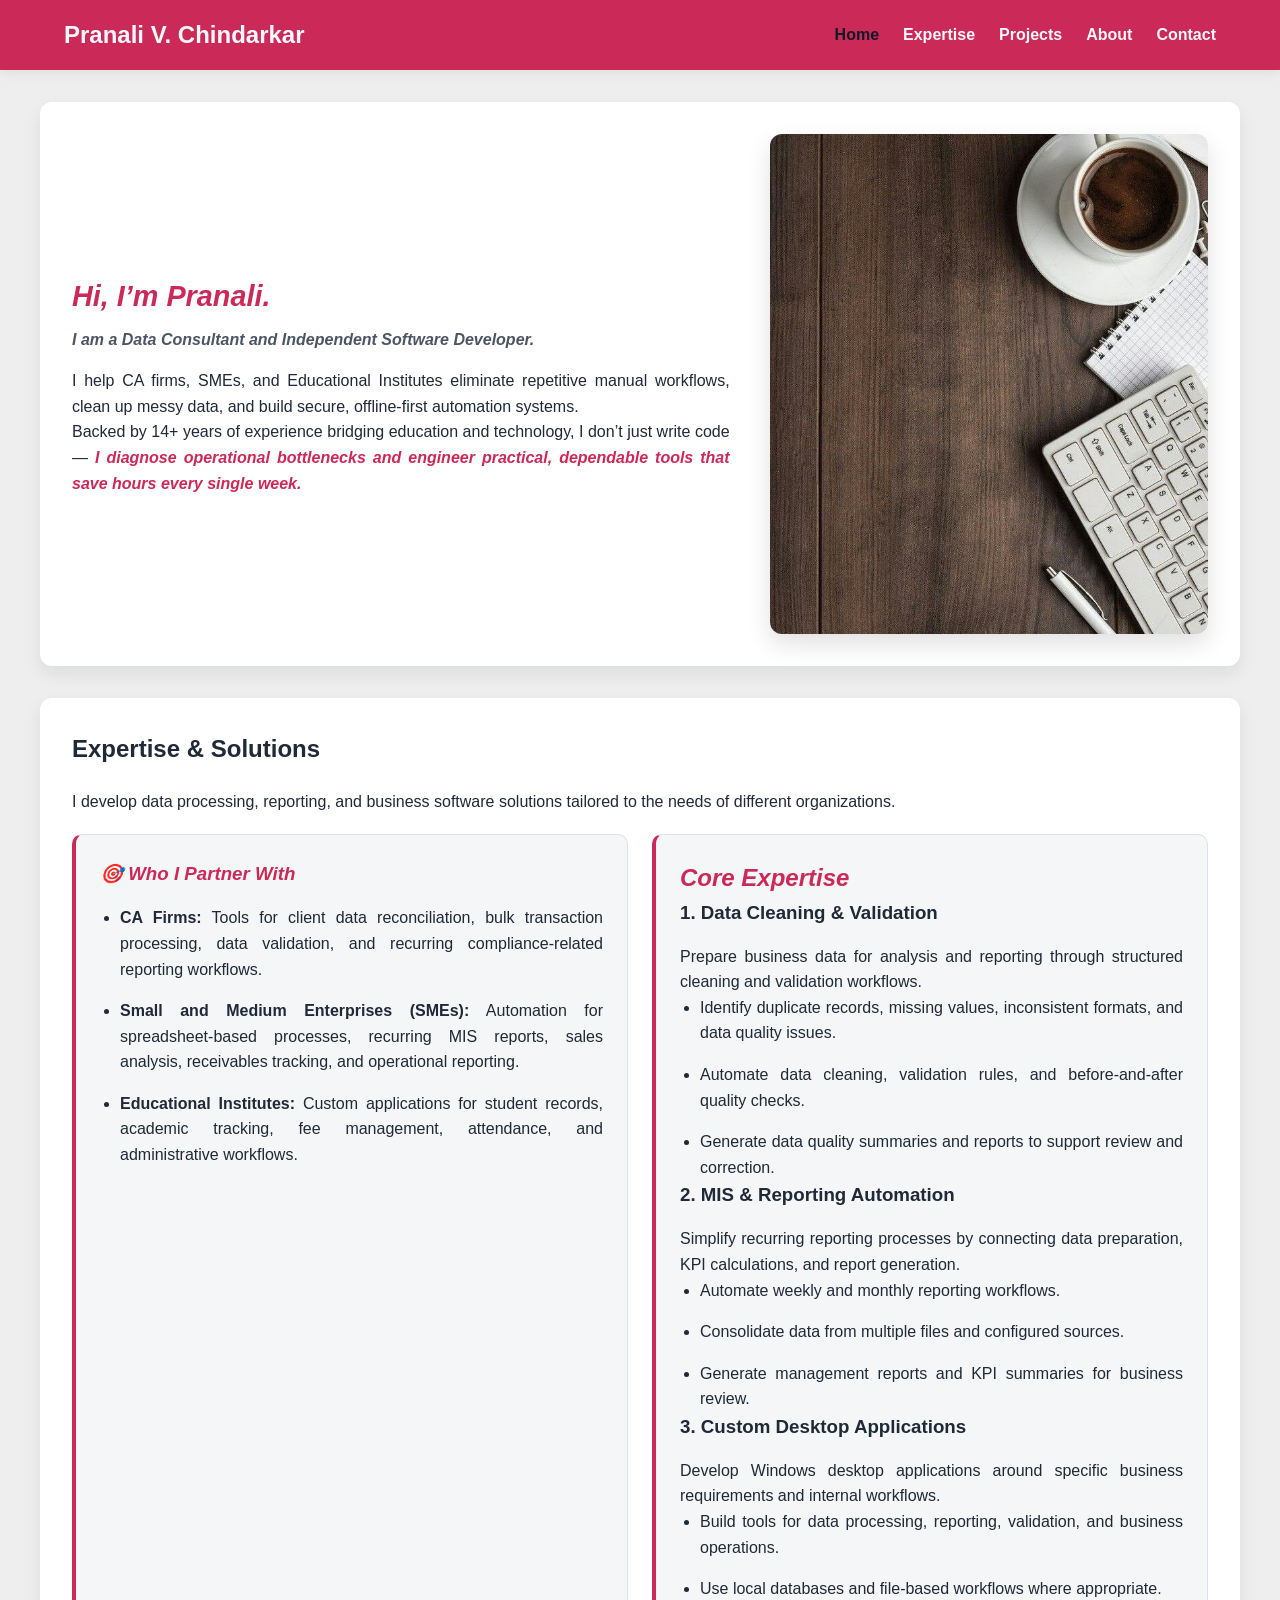
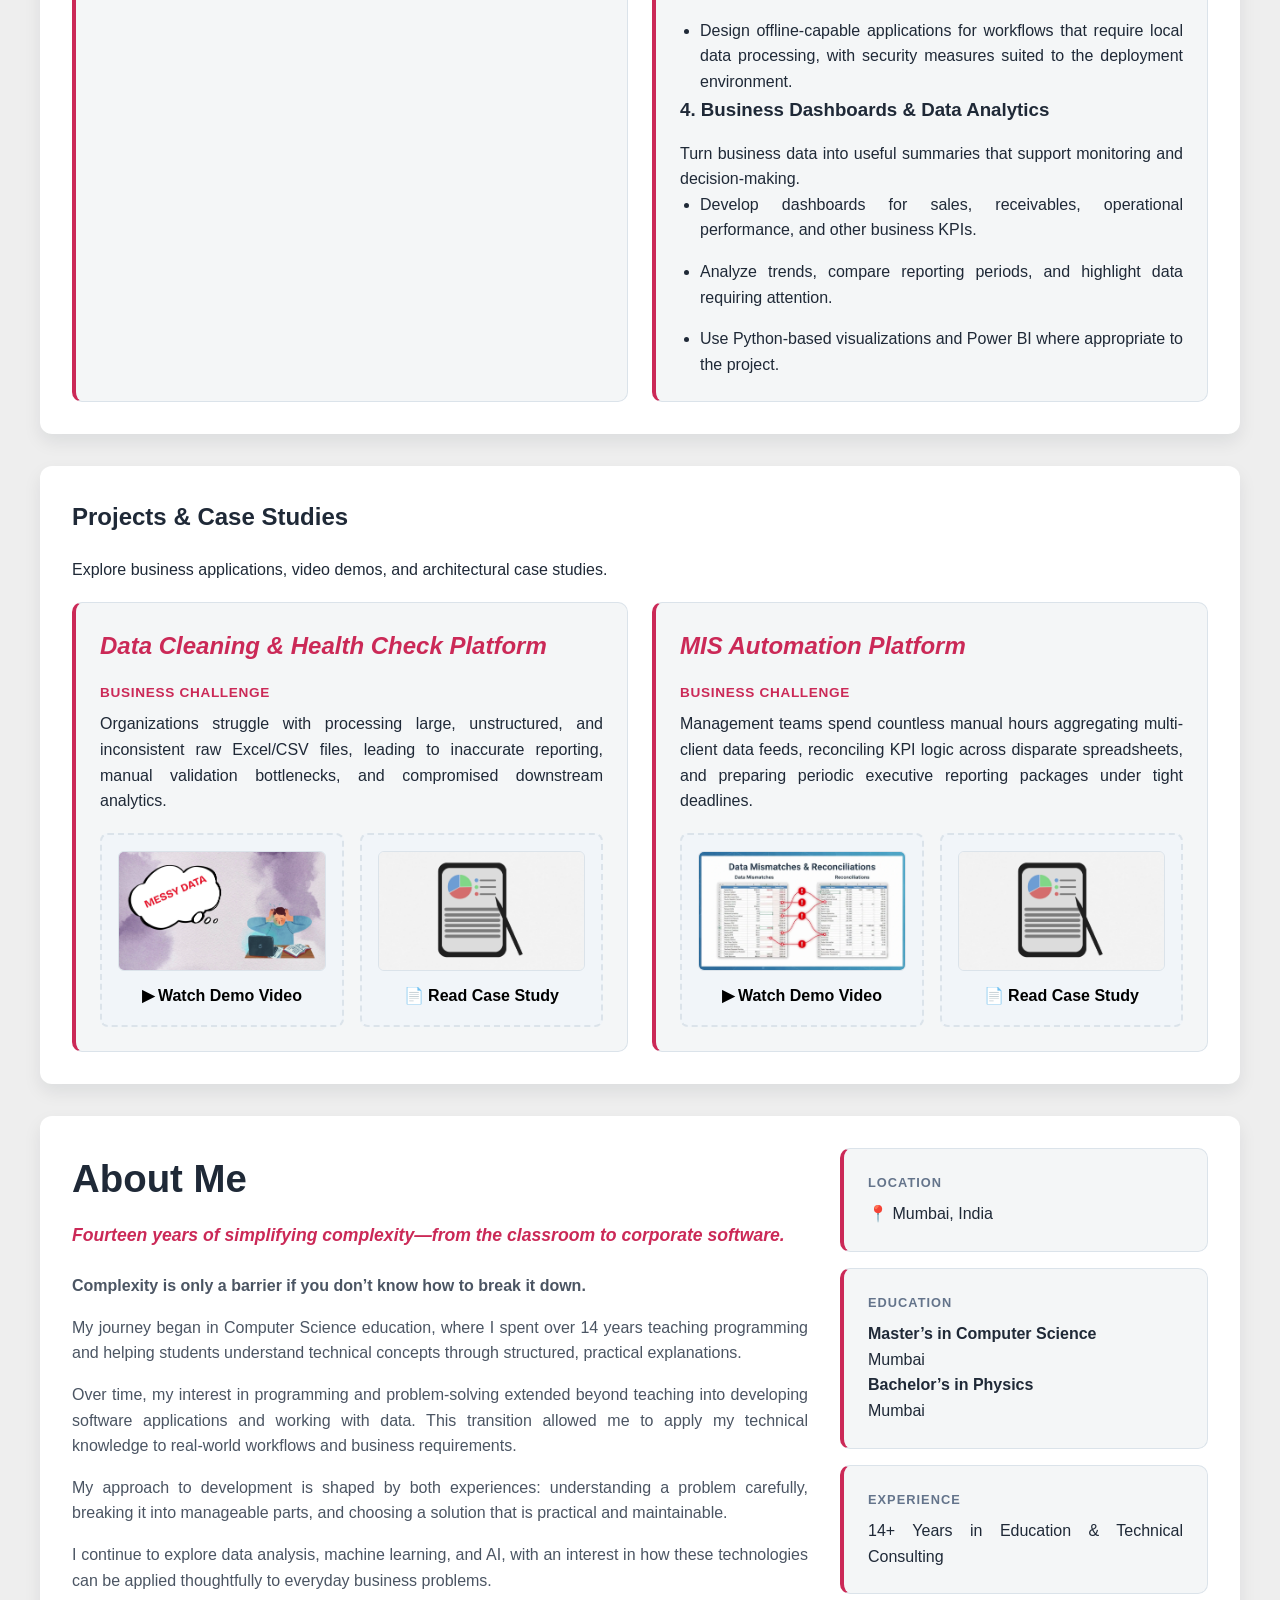
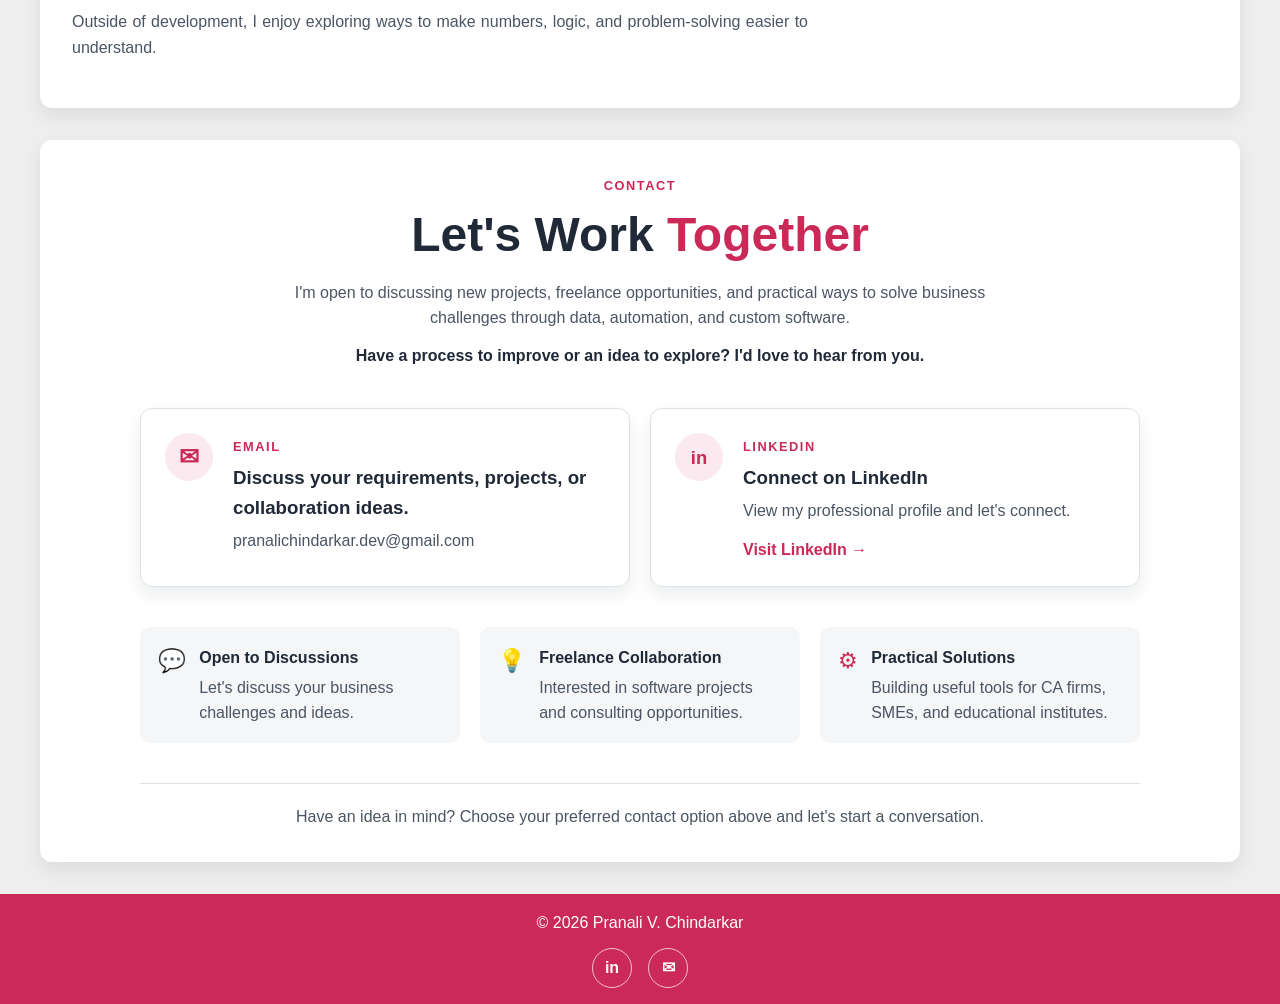
<file: index.html>
<!DOCTYPE html>
<html lang="en">

<head>
    <meta charset="UTF-8" />
    <meta name="viewport" content="width=device-width, initial-scale=1.0" />

    <title>Pranali Chindarkar | Data Analytics & MIS Automation</title>

    <meta
        name="description"
        content="Explore Pranali Chindarkar's portfolio of data analytics, MIS automation, business dashboards, data quality tools, and custom software solutions for businesses."
    />

    <meta name="robots" content="index, follow" />

    <link rel="stylesheet" href="./css/style.css" />
    <script src="./js/script.js" defer></script>
</head>


  <body>
    <header>
      <nav class="top-nav">
        <div class="logo">Pranali V. Chindarkar</div>
        <ul class="nav-links" aria-label="Main navigation">
          <li><a href="#home" class="nav-link active" data-page="home">Home</a></li>
          <li><a href="#expertise" class="nav-link" data-page="expertise">Expertise</a></li>
          <li><a href="#projects" class="nav-link" data-page="projects">Projects</a></li>
          <li><a href="#about" class="nav-link" data-page="about">About</a></li>
          <li><a href="#contact" class="nav-link" data-page="contact">Contact</a></li>
        </ul>
      </nav>
    </header>

    <main id="home" class="page">
      <section class="hero-container">
        <div class="hero-text">
          <h3><span class="highlight-text">Hi, I’m Pranali.</span></h3>
          <h4><em>I am a Data Consultant and Independent Software Developer.</em></h4>
          <p>
            I help CA firms, SMEs, and Educational Institutes eliminate repetitive manual
            workflows, clean up messy data, and build secure, offline-first automation systems.
          </p>
          <p>
            Backed by 14+ years of experience bridging education and technology, I don’t just
            write code — <span class="highlight-text">I diagnose operational bottlenecks and engineer practical, dependable tools that save hours every single week.</span>
          </p>
        </div>  

        <div class="hero-image">
          <img src="./images/home2.jpg" alt="Pranali Chindarkar illustration" />
        </div>
      </section>
    </main>

    <main id="expertise" class="page">
      <section class="content-section">
        <h1>Expertise &amp; Solutions</h1>
        <p>
          I develop data processing, reporting,
          and business software solutions tailored to the needs of different organizations.
        </p>

        <div class="grid-container">
          <div class="card">
            <h3><span class="highlight-text">🎯 Who I Partner With</span></h3>
            <ul>
              <li><strong>CA Firms:</strong> Tools for client data reconciliation, bulk transaction processing, data validation, and recurring compliance-related reporting workflows.</li>
              <li><strong>Small and Medium Enterprises (SMEs):</strong> Automation for spreadsheet-based processes, recurring MIS reports, sales analysis, receivables tracking, and operational reporting.</li>
              <li><strong>Educational Institutes:</strong> Custom applications for student records, academic tracking, fee management, attendance, and administrative workflows.</li>
            </ul>
          </div>

          <div class="card">
            <h2><span class="highlight-text">Core Expertise</span></h2>
            <h3>1. Data Cleaning &amp; Validation</h3>
            <p>Prepare business data for analysis and reporting through structured cleaning and validation workflows.</p>
            <ul>
              <li>Identify duplicate records, missing values, inconsistent formats, and data quality issues.</li>
              <li>Automate data cleaning, validation rules, and before-and-after quality checks.</li>
              <li>Generate data quality summaries and reports to support review and correction.</li>
            </ul>

            <h3>2. MIS &amp; Reporting Automation</h3>
            <p>Simplify recurring reporting processes by connecting data preparation, KPI calculations, and report generation.</p>
            <ul>
              <li>Automate weekly and monthly reporting workflows.</li>
              <li>Consolidate data from multiple files and configured sources.</li>
              <li>Generate management reports and KPI summaries for business review.</li>
            </ul>

            <h3>3. Custom Desktop Applications</h3>
            <p>Develop Windows desktop applications around specific business requirements and internal workflows.</p>
            <ul>
              <li>Build tools for data processing, reporting, validation, and business operations.</li>
              <li>Use local databases and file-based workflows where appropriate.</li>
              <li>Design offline-capable applications for workflows that require local data processing, with security measures suited to the deployment environment.</li>
            </ul>

            <h3>4. Business Dashboards &amp; Data Analytics</h3>
            <p>Turn business data into useful summaries that support monitoring and decision-making.</p>
            <ul>
              <li>Develop dashboards for sales, receivables, operational performance, and other business KPIs.</li>
              <li>Analyze trends, compare reporting periods, and highlight data requiring attention.</li>
              <li>Use Python-based visualizations and Power BI where appropriate to the project.</li>
            </ul>
          </div>
        </div>
      </section>
    </main>

    <main id="projects" class="page">
      <section class="content-section">
        <h1>Projects &amp; Case Studies</h1>
        <p>Explore business applications, video demos, and architectural case studies.</p>

        <div class="project-grid">
          <article class="project-card">
            <h2><span class="highlight-text">Data Cleaning &amp; Health Check Platform</span></h2>
            <div class="challenge-section">
              <h3>Business Challenge</h3>
              <p>
                Organizations struggle with processing large, unstructured, and inconsistent raw
                Excel/CSV files, leading to inaccurate reporting, manual validation bottlenecks,
                and compromised downstream analytics.
              </p>
            </div>

            <div class="thumbnail-grid">
              <button
                type="button"
                class="thumbnail-box"
                data-video="./videos/DataHealthAutomation_video.mp4"
                data-title="Data Cleaning & Health Check - Demo"
              >
                <img
                  src="./images/cleaning.webp"
                  alt="Data Cleaning preview"
                  class="action-preview-thumb"
                />
                <span>▶ Watch Demo Video</span>
              </button>

              <button
                type="button"
                class="thumbnail-box"
                data-case-study="./projects/casestudy_datacleaning.html"
                data-title="Data Cleaning &amp; Health Check - Case Study"
              >
                <img
                  src="./images/casestudy.webp"
                  alt="Data cleaning case study preview"
                  class="action-preview-thumb"
                />
                <span>📄 Read Case Study</span>
              </button>
            </div>
          </article>

          <article class="project-card">
            <h2><span class="highlight-text">MIS Automation Platform</span></h2>
            <div class="challenge-section">
              <h3>Business Challenge</h3>
              <p>
                Management teams spend countless manual hours aggregating multi-client data feeds,
                reconciling KPI logic across disparate spreadsheets, and preparing periodic
                executive reporting packages under tight deadlines.
              </p>
            </div>

            <div class="thumbnail-grid">
              <button
                type="button"
                class="thumbnail-box"
                data-video="./videos/MIS_Automation.mp4"
                data-title="Automated MIS Platform - Demo"
              >
                <img
                  src="./images/misautomation.webp"
                  alt="MIS Automation preview"
                  class="action-preview-thumb"
                />
                <span>▶ Watch Demo Video</span>
              </button>

              <button
                type="button"
                class="thumbnail-box"
                data-case-study="./projects/casestudy_misautomation.html"
                data-title="Automated MIS Platform - Case Study"
              >
                <img
                  src="./images/casestudy.webp"
                  alt="MIS automation case study preview"
                  class="action-preview-thumb"
                />
                <span>📄 Read Case Study</span>
              </button>
            </div>
          </article>
        </div>
      </section>
    </main>

    <main id="about" class="page">
      <section class="about-container">
        <div class="about-text">
          <h2>About Me</h2>
          <p class="subtitle">
            <span class="highlight-text">Fourteen years of simplifying complexity—from the classroom to corporate software.</span>
          </p>

          <p><strong>Complexity is only a barrier if you don’t know how to break it down.</strong></p>
          <p>
            My journey began in Computer Science education, 
            where I spent over 14 years teaching programming and helping students understand technical concepts through structured,
            practical explanations.
          </p>
          <p>
            Over time, my interest in programming and problem-solving extended beyond teaching into developing software applications and working with data.
            This transition allowed me to apply my technical knowledge to real-world workflows and business requirements.
          </p>
          <p>
            My approach to development is shaped by both experiences: understanding a problem carefully, breaking it into manageable parts,
            and choosing a solution that is practical and maintainable.
          </p>
          <p>I continue to explore data analysis, machine learning, and AI,
             with an interest in how these technologies can be applied thoughtfully to everyday business problems.
          </p>
          <p>
            Outside of development, I enjoy exploring ways to make numbers, logic, and problem-solving easier to understand.
          </p>
        </div>

        <aside class="about-sidebar">
          <div class="fact-card">
            <h3>Location</h3>
            <p>📍 Mumbai, India</p>
          </div>

          <div class="fact-card">
            <h3>Education</h3>
            <p><strong>Master’s in Computer Science</strong><br />Mumbai</p>
            <p><strong>Bachelor’s in Physics</strong><br />Mumbai</p>
          </div>

          <div class="fact-card">
            <h3>Experience</h3>
            <p>14+ Years in Education &amp; Technical Consulting</p>
          </div>
        </aside>
      </section>
    </main>

    <main class="page">
      <section class="contact-section" id="contact">
        <div class="contact-header">
          <span class="section-label">CONTACT</span>

          <h2>Let's Work <span>Together</span></h2>

          <p>
            I'm open to discussing new projects, freelance opportunities,
            and practical ways to solve business challenges through
            data, automation, and custom software.
          </p>
          <p class="contact-intro">
            Have a process to improve or an idea to explore?
            I'd love to hear from you.
          </p>
        </div>

        <div class="contact-options">
          <a
            href="https://mail.google.com/mail/?view=cm&fs=1&to=pranalichindarkar.dev@gmail.com&su=Software%20Development%20Inquiry&body=Hello%20Pranali%2C%0A%0AI%20would%20like%20to%20discuss%20a%20software%20development%20requirement.%0A%0AProject%20Details%3A%0A%0ARegards%2C"
            target="_blank"
            rel="noopener noreferrer"
            class="contact-card email-card"
            aria-label="Email Pranali Chindarkar"
          >
            <span class="contact-icon" aria-hidden="true">&#9993;</span>
            <div class="contact-card-content">
              <span class="contact-label">EMAIL</span>
              <h3>Discuss your requirements, projects, or collaboration ideas.</h3>
              <p>pranalichindarkar.dev@gmail.com</p>
            </div>
          </a>

          <a
            href="https://www.linkedin.com/in/pranalichindarkar"
            target="_blank"
            rel="noopener noreferrer"
            class="contact-card linkedin-card"
            aria-label="Connect with Pranali on LinkedIn"
          >
            <span class="contact-icon linkedin-icon" aria-hidden="true">in</span>
            <div class="contact-card-content">
              <span class="contact-label">LINKEDIN</span>
              <h3>Connect on LinkedIn</h3>
              <p>View my professional profile and let's connect.</p>
              <span class="contact-action">Visit LinkedIn &rarr;</span>
            </div>
          </a>
        </div>

        <div class="collaboration-grid">
          <div class="collaboration-item">
            <span class="collaboration-symbol" aria-hidden="true">&#128172;</span>
            <div>
              <h3>Open to Discussions</h3>
              <p>Let's discuss your business challenges and ideas.</p>
            </div>
          </div>

          <div class="collaboration-item">
            <span class="collaboration-symbol" aria-hidden="true">&#128161;</span>
            <div>
              <h3>Freelance Collaboration</h3>
              <p>Interested in software projects and consulting opportunities.</p>
            </div>
          </div>

          <div class="collaboration-item">
            <span class="collaboration-symbol" aria-hidden="true">&#9881;</span>
            <div>
              <h3>Practical Solutions</h3>
              <p>Building useful tools for CA firms, SMEs, and educational institutes.</p>
            </div>
          </div>
        </div>

        <div class="contact-footer">
          <p>
            Have an idea in mind? Choose your preferred contact option
            above and let's start a conversation.
          </p>
        </div>
      </section>
    </main>

    <footer>
      <p>&copy; 2026 Pranali V. Chindarkar</p>
      <nav class="social-links" aria-label="Social links">
        <a href="https://www.linkedin.com/in/pranalichindarkar" target="_blank" rel="noopener noreferrer" aria-label="LinkedIn demo link">
          <span aria-hidden="true">in</span>
        </a>
        <a href="https://mail.google.com/mail/?view=cm&fs=1&to=pranalichindarkar.dev@gmail.com&su=Software%20Development%20Inquiry&body=Hello%20Pranali%2C%0A%0AI%20would%20like%20to%20discuss%20a%20software%20development%20requirement.%0A%0AProject%20Details%3A%0A%0ARegards%2C" 
        aria-label="Email Pranali Chindarkar">
          <span aria-hidden="true">&#9993;</span>
        </a>
      </nav>
    </footer>

    <div id="mediaModal" class="modal-overlay" aria-hidden="true">
      <div class="modal-content" role="dialog" aria-modal="true" aria-labelledby="modalTitle">
        <button type="button" class="modal-close" aria-label="Close modal">&times;</button>
        <h3 id="modalTitle" class="modal-title">Modal Title</h3>
        <div id="modalBody"></div>
      </div>
    </div>
  </body>
</html>
</file>
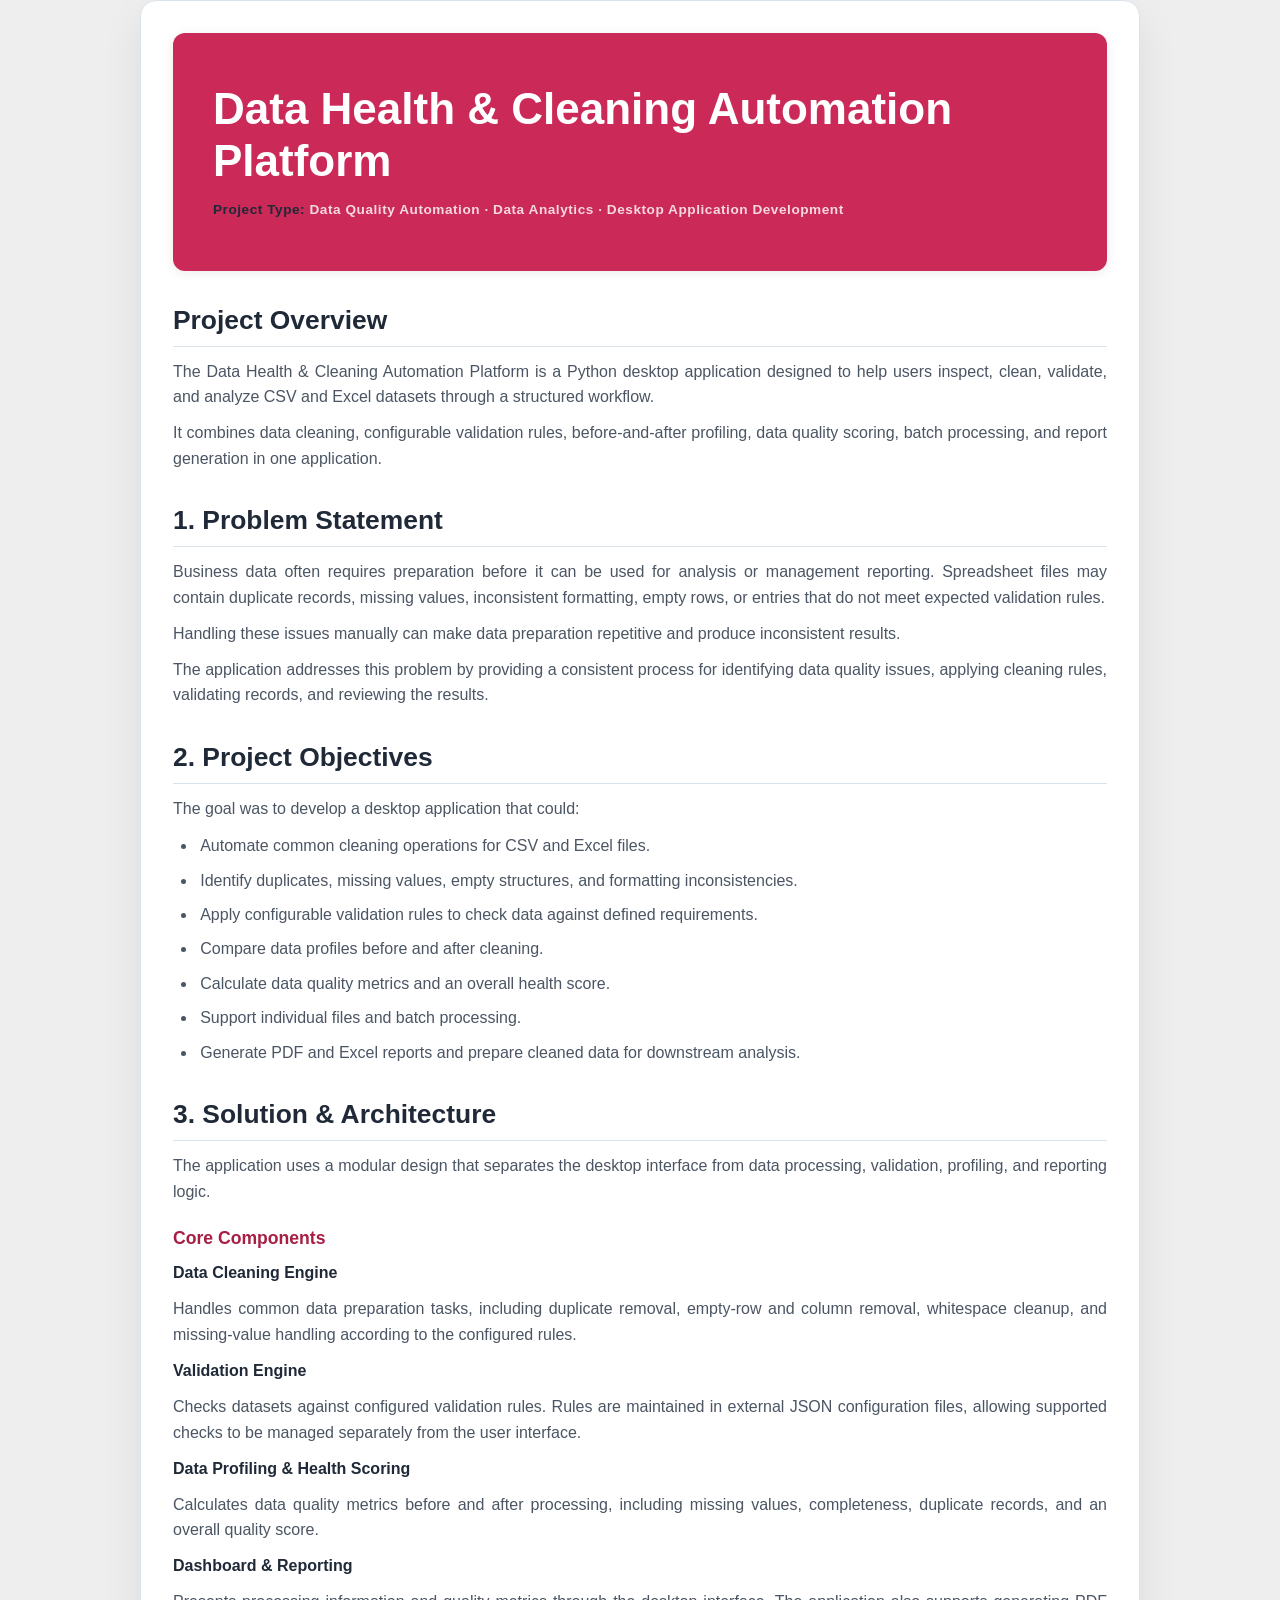
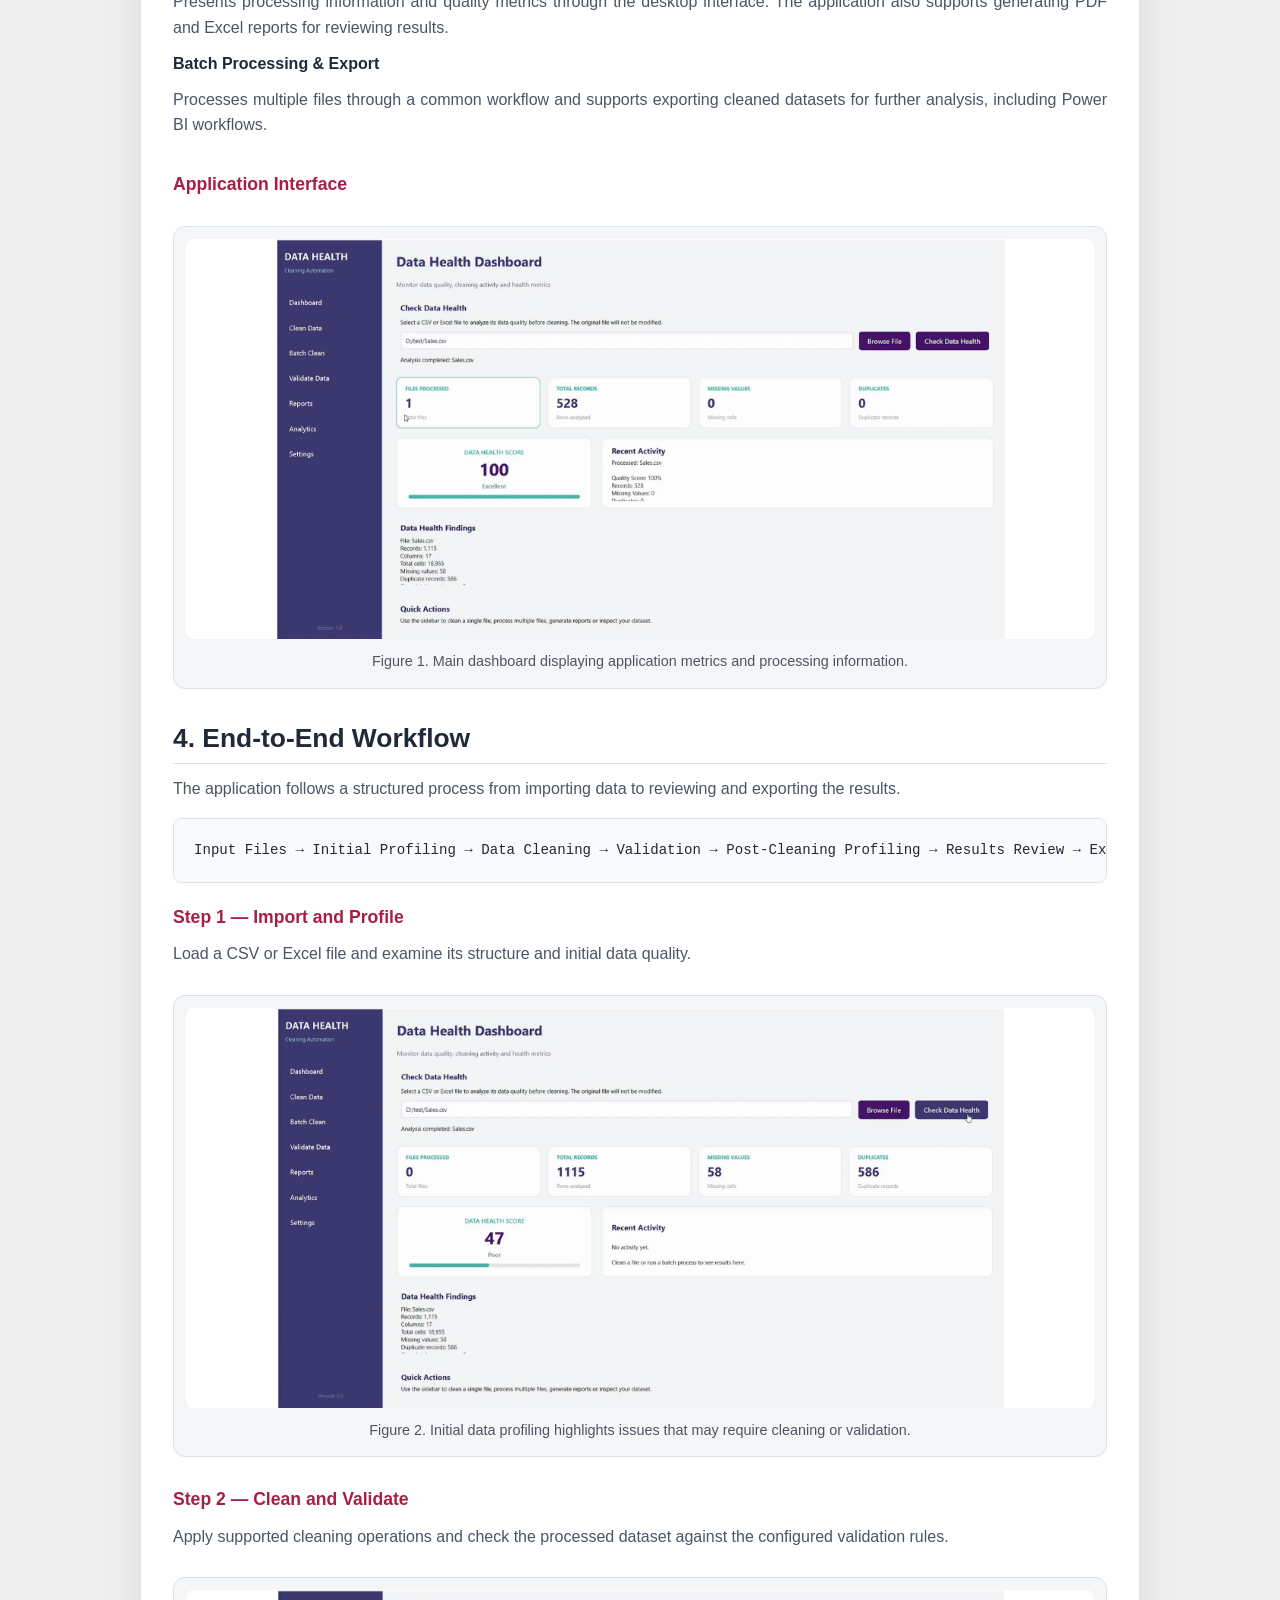
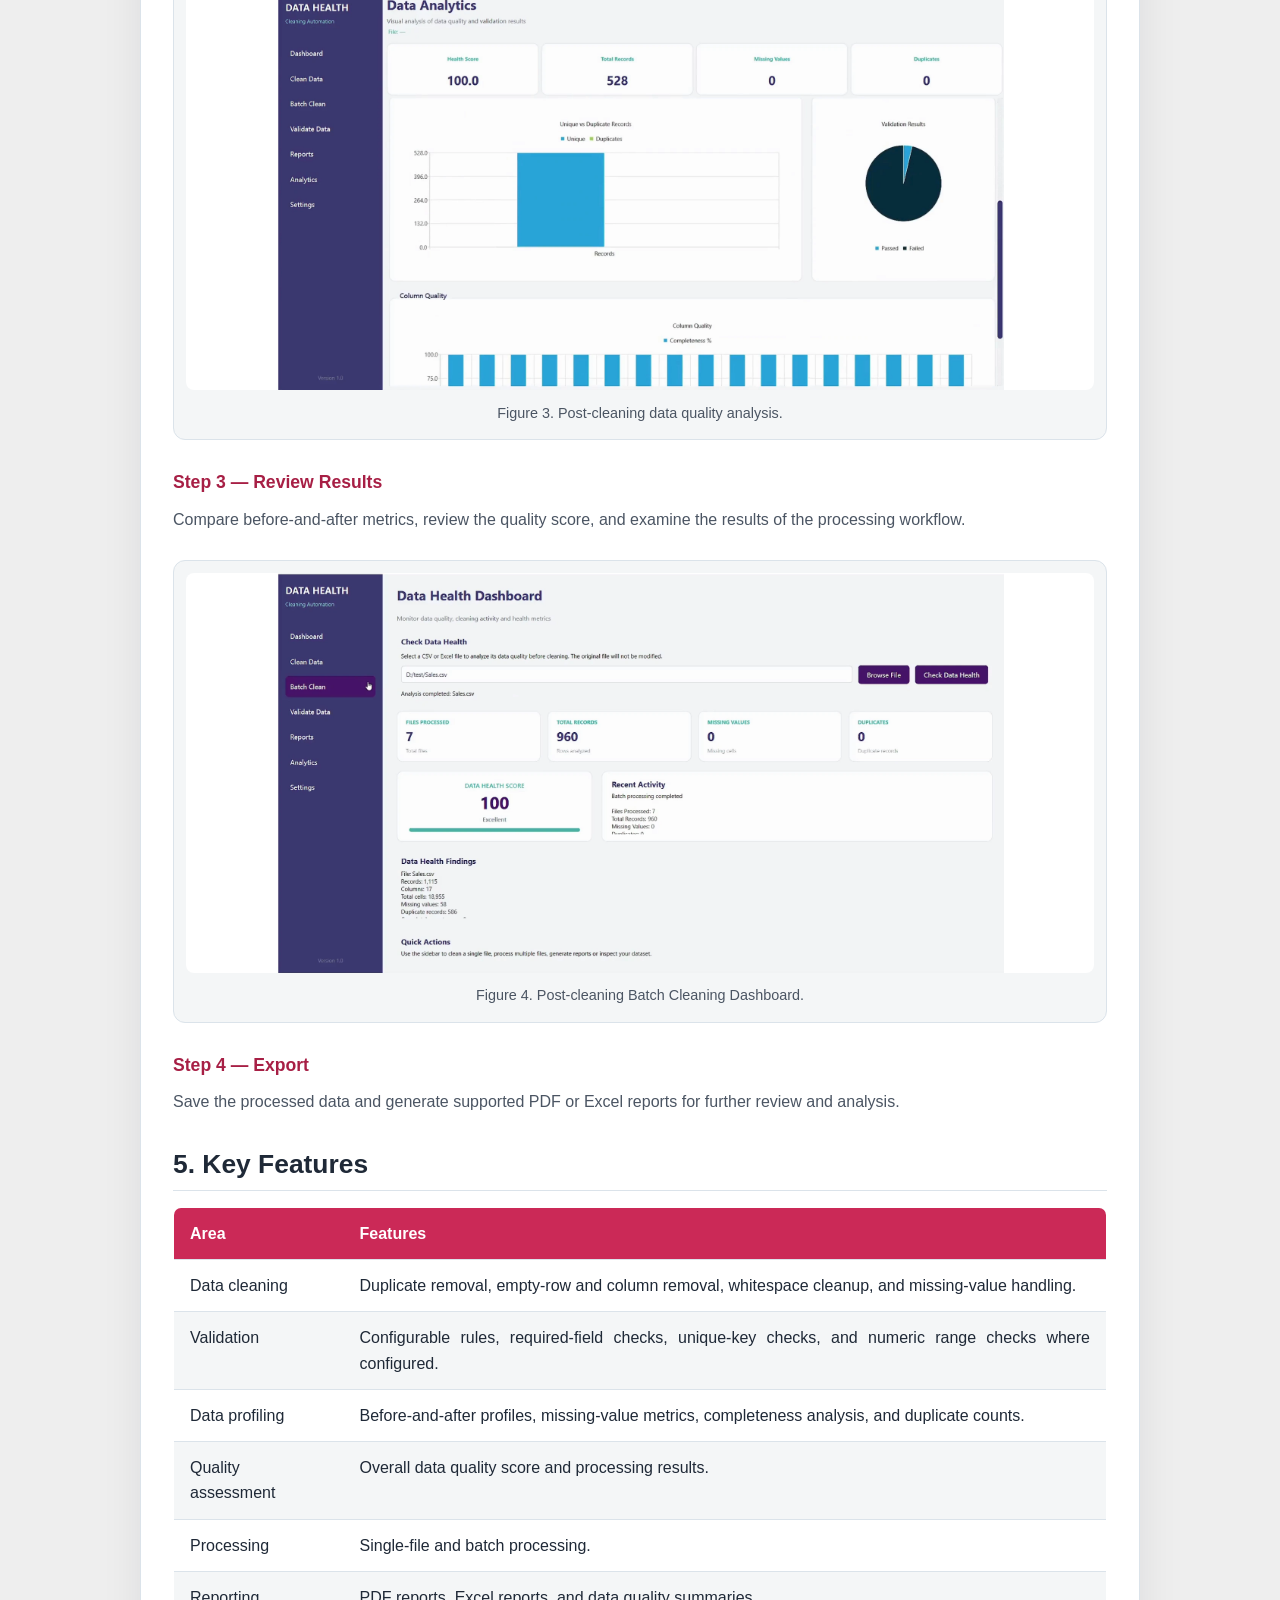
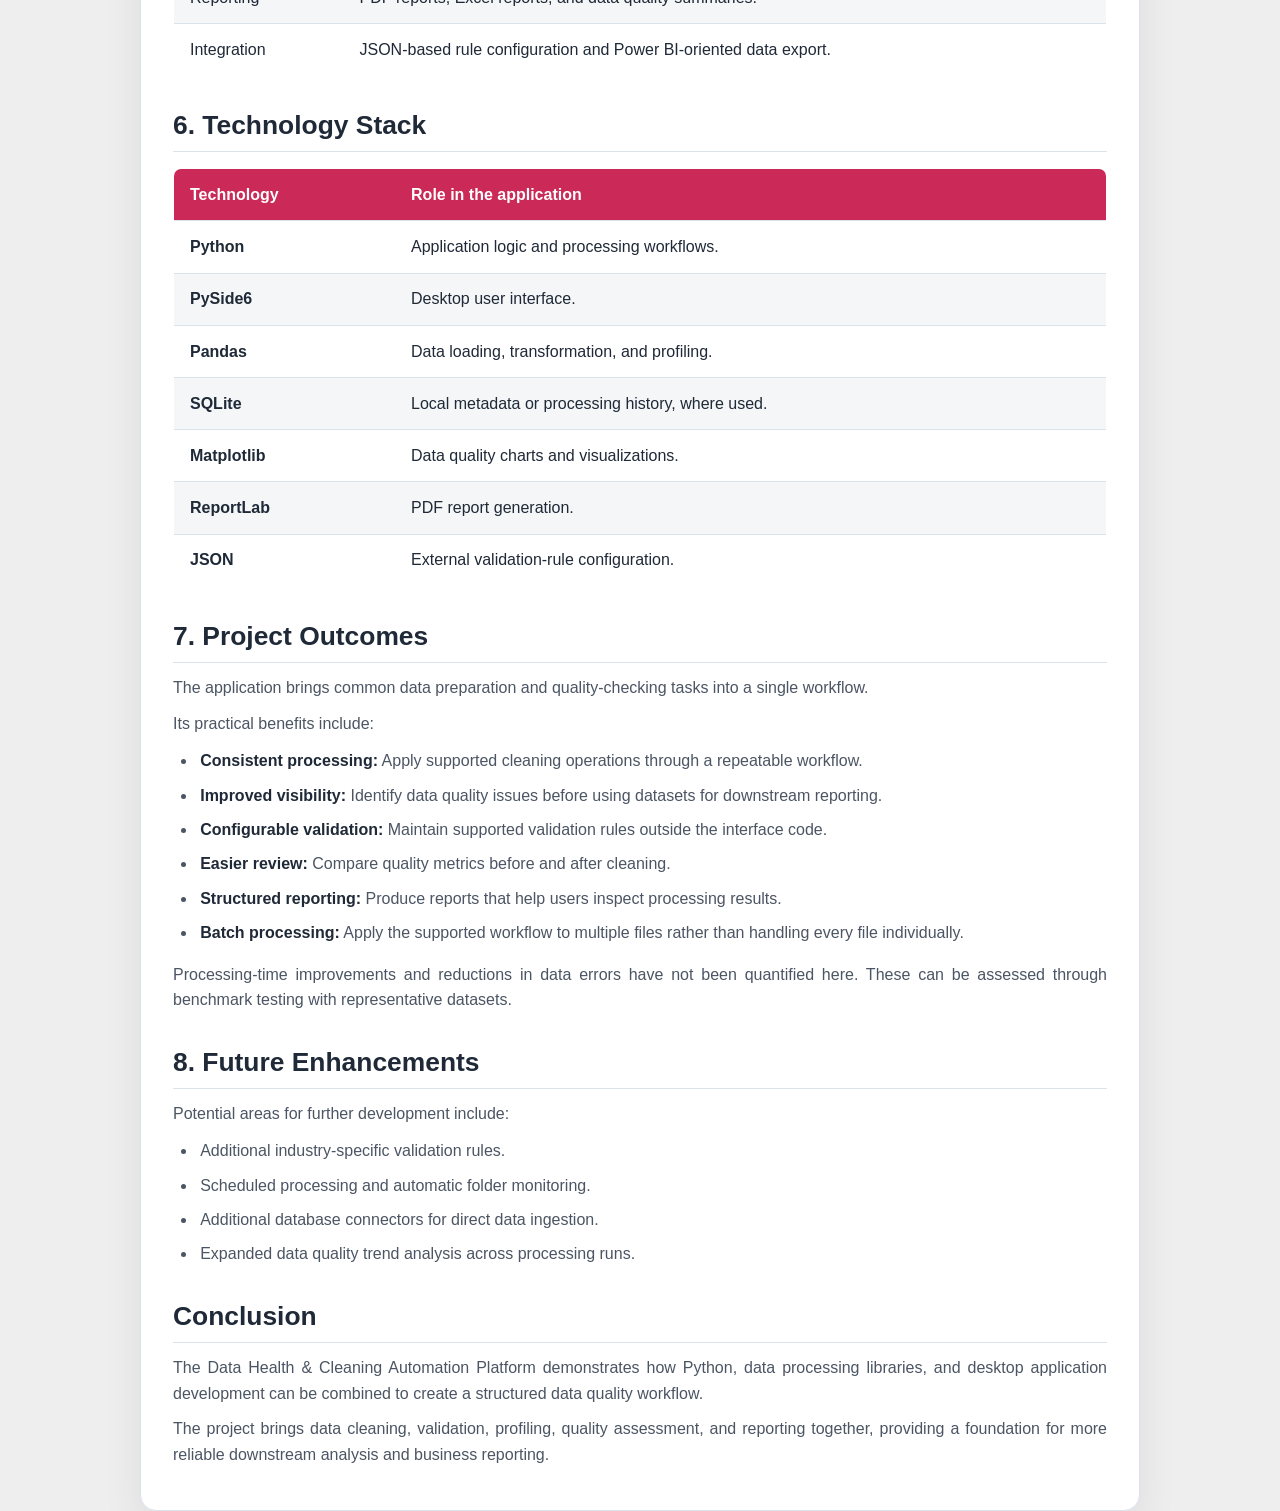
<file: projects/casestudy_datacleaning.html>
<!DOCTYPE html>
<html lang="en">
<head>
  <meta charset="UTF-8">
  <meta name="viewport" content="width=device-width, initial-scale=1.0">
  <title>Case Study: Data Health &amp; Cleaning Automation Platform</title>
  <link rel="stylesheet" href="../css/style.css">
</head>
<body class="case-study-page">
  <article class="case-study-page">
    <div class="container">
      <header>
        <h1>Data Health &amp; Cleaning Automation Platform</h1>
        <p class="meta-tags"><strong>Project Type:</strong> Data Quality Automation · Data Analytics · Desktop Application Development</p>
      </header>

      <section>
        <h2>Project Overview</h2>
        <p>The Data Health &amp; Cleaning Automation Platform is a Python desktop application designed to help users inspect, clean, validate, and analyze CSV and Excel datasets through a structured workflow.</p>
        <p>It combines data cleaning, configurable validation rules, before-and-after profiling, data quality scoring, batch processing, and report generation in one application.</p>
      </section>

      <section>
        <h2>1. Problem Statement</h2>
        <p>Business data often requires preparation before it can be used for analysis or management reporting. Spreadsheet files may contain duplicate records, missing values, inconsistent formatting, empty rows, or entries that do not meet expected validation rules.</p>
        <p>Handling these issues manually can make data preparation repetitive and produce inconsistent results.</p>
        <p>The application addresses this problem by providing a consistent process for identifying data quality issues, applying cleaning rules, validating records, and reviewing the results.</p>
      </section>

      <section>
        <h2>2. Project Objectives</h2>
        <p>The goal was to develop a desktop application that could:</p>
        <ul>
          <li>Automate common cleaning operations for CSV and Excel files.</li>
          <li>Identify duplicates, missing values, empty structures, and formatting inconsistencies.</li>
          <li>Apply configurable validation rules to check data against defined requirements.</li>
          <li>Compare data profiles before and after cleaning.</li>
          <li>Calculate data quality metrics and an overall health score.</li>
          <li>Support individual files and batch processing.</li>
          <li>Generate PDF and Excel reports and prepare cleaned data for downstream analysis.</li>
        </ul>
      </section>

      <section>
        <h2>3. Solution &amp; Architecture</h2>
        <p>The application uses a modular design that separates the desktop interface from data processing, validation, profiling, and reporting logic.</p>

        <h3>Core Components</h3>
        <h4>Data Cleaning Engine</h4>
        <p>Handles common data preparation tasks, including duplicate removal, empty-row and column removal, whitespace cleanup, and missing-value handling according to the configured rules.</p>

        <h4>Validation Engine</h4>
        <p>Checks datasets against configured validation rules. Rules are maintained in external JSON configuration files, allowing supported checks to be managed separately from the user interface.</p>

        <h4>Data Profiling &amp; Health Scoring</h4>
        <p>Calculates data quality metrics before and after processing, including missing values, completeness, duplicate records, and an overall quality score.</p>

        <h4>Dashboard &amp; Reporting</h4>
        <p>Presents processing information and quality metrics through the desktop interface. The application also supports generating PDF and Excel reports for reviewing results.</p>

        <h4>Batch Processing &amp; Export</h4>
        <p>Processes multiple files through a common workflow and supports exporting cleaned datasets for further analysis, including Power BI workflows.</p>
      </section>

      <section>
        <h3>Application Interface</h3>
        <figure class="figure-container">
          <img src="../images/image1.webp" alt="Main dashboard displaying application metrics and processing information" width="800" height="400">
          <figcaption class="figure-caption">Figure 1. Main dashboard displaying application metrics and processing information.</figcaption>
        </figure>
      </section>

      <section>
        <h2>4. End-to-End Workflow</h2>
        <p>The application follows a structured process from importing data to reviewing and exporting the results.</p>
        <pre>Input Files → Initial Profiling → Data Cleaning → Validation → Post-Cleaning Profiling → Results Review → Export</pre>

        <h3>Step 1 — Import and Profile</h3>
        <p>Load a CSV or Excel file and examine its structure and initial data quality.</p>
        <figure class="figure-container">
          <img src="../images/image2.webp" alt="Initial data profiling highlighting issues that may require cleaning or validation" width="800" height="400">
          <figcaption class="figure-caption">Figure 2. Initial data profiling highlights issues that may require cleaning or validation.</figcaption>
        </figure>

        <h3>Step 2 — Clean and Validate</h3>
        <p>Apply supported cleaning operations and check the processed dataset against the configured validation rules.</p>
        <figure class="figure-container">
          <img src="../images/image3.webp" alt="Data quality analysis identifying issues requiring attention" width="800" height="400">
          <figcaption class="figure-caption">Figure 3. Post-cleaning data quality analysis.</figcaption>
        </figure>

        <h3>Step 3 — Review Results</h3>
        <p>Compare before-and-after metrics, review the quality score, and examine the results of the processing workflow.</p>
        <figure class="figure-container">
          <img src="../images/image4.webp" alt="Post-cleaning data quality metrics for reviewing the processed dataset" width="800" height="400">
          <figcaption class="figure-caption">Figure 4. Post-cleaning Batch Cleaning Dashboard.</figcaption>
        </figure>

        <h3>Step 4 — Export</h3>
        <p>Save the processed data and generate supported PDF or Excel reports for further review and analysis.</p>
      </section>

      <section>
        <h2>5. Key Features</h2>
        <table>
          <thead>
            <tr><th>Area</th><th>Features</th></tr>
          </thead>
          <tbody>
            <tr><td>Data cleaning</td><td>Duplicate removal, empty-row and column removal, whitespace cleanup, and missing-value handling.</td></tr>
            <tr><td>Validation</td><td>Configurable rules, required-field checks, unique-key checks, and numeric range checks where configured.</td></tr>
            <tr><td>Data profiling</td><td>Before-and-after profiles, missing-value metrics, completeness analysis, and duplicate counts.</td></tr>
            <tr><td>Quality assessment</td><td>Overall data quality score and processing results.</td></tr>
            <tr><td>Processing</td><td>Single-file and batch processing.</td></tr>
            <tr><td>Reporting</td><td>PDF reports, Excel reports, and data quality summaries.</td></tr>
            <tr><td>Integration</td><td>JSON-based rule configuration and Power BI-oriented data export.</td></tr>
          </tbody>
        </table>
      </section>

      <section>
        <h2>6. Technology Stack</h2>
        <table>
          <thead>
            <tr><th>Technology</th><th>Role in the application</th></tr>
          </thead>
          <tbody>
            <tr><td><strong>Python</strong></td><td>Application logic and processing workflows.</td></tr>
            <tr><td><strong>PySide6</strong></td><td>Desktop user interface.</td></tr>
            <tr><td><strong>Pandas</strong></td><td>Data loading, transformation, and profiling.</td></tr>
            <tr><td><strong>SQLite</strong></td><td>Local metadata or processing history, where used.</td></tr>
            <tr><td><strong>Matplotlib</strong></td><td>Data quality charts and visualizations.</td></tr>
            <tr><td><strong>ReportLab</strong></td><td>PDF report generation.</td></tr>
            <tr><td><strong>JSON</strong></td><td>External validation-rule configuration.</td></tr>
          </tbody>
        </table>
      </section>

      <section>
        <h2>7. Project Outcomes</h2>
        <p>The application brings common data preparation and quality-checking tasks into a single workflow.</p>
        <p>Its practical benefits include:</p>
        <ul>
          <li><strong>Consistent processing:</strong> Apply supported cleaning operations through a repeatable workflow.</li>
          <li><strong>Improved visibility:</strong> Identify data quality issues before using datasets for downstream reporting.</li>
          <li><strong>Configurable validation:</strong> Maintain supported validation rules outside the interface code.</li>
          <li><strong>Easier review:</strong> Compare quality metrics before and after cleaning.</li>
          <li><strong>Structured reporting:</strong> Produce reports that help users inspect processing results.</li>
          <li><strong>Batch processing:</strong> Apply the supported workflow to multiple files rather than handling every file individually.</li>
        </ul>
        <p>Processing-time improvements and reductions in data errors have not been quantified here. These can be assessed through benchmark testing with representative datasets.</p>
      </section>

      <section>
        <h2>8. Future Enhancements</h2>
        <p>Potential areas for further development include:</p>
        <ul>
          <li>Additional industry-specific validation rules.</li>
          <li>Scheduled processing and automatic folder monitoring.</li>
          <li>Additional database connectors for direct data ingestion.</li>
          <li>Expanded data quality trend analysis across processing runs.</li>
        </ul>
      </section>

      <section>
        <h2>Conclusion</h2>
        <p>The Data Health &amp; Cleaning Automation Platform demonstrates how Python, data processing libraries, and desktop application development can be combined to create a structured data quality workflow.</p>
        <p>The project brings data cleaning, validation, profiling, quality assessment, and reporting together, providing a foundation for more reliable downstream analysis and business reporting.</p>
      </section>
    </div>
  </article>
</body>
</html>
</file>
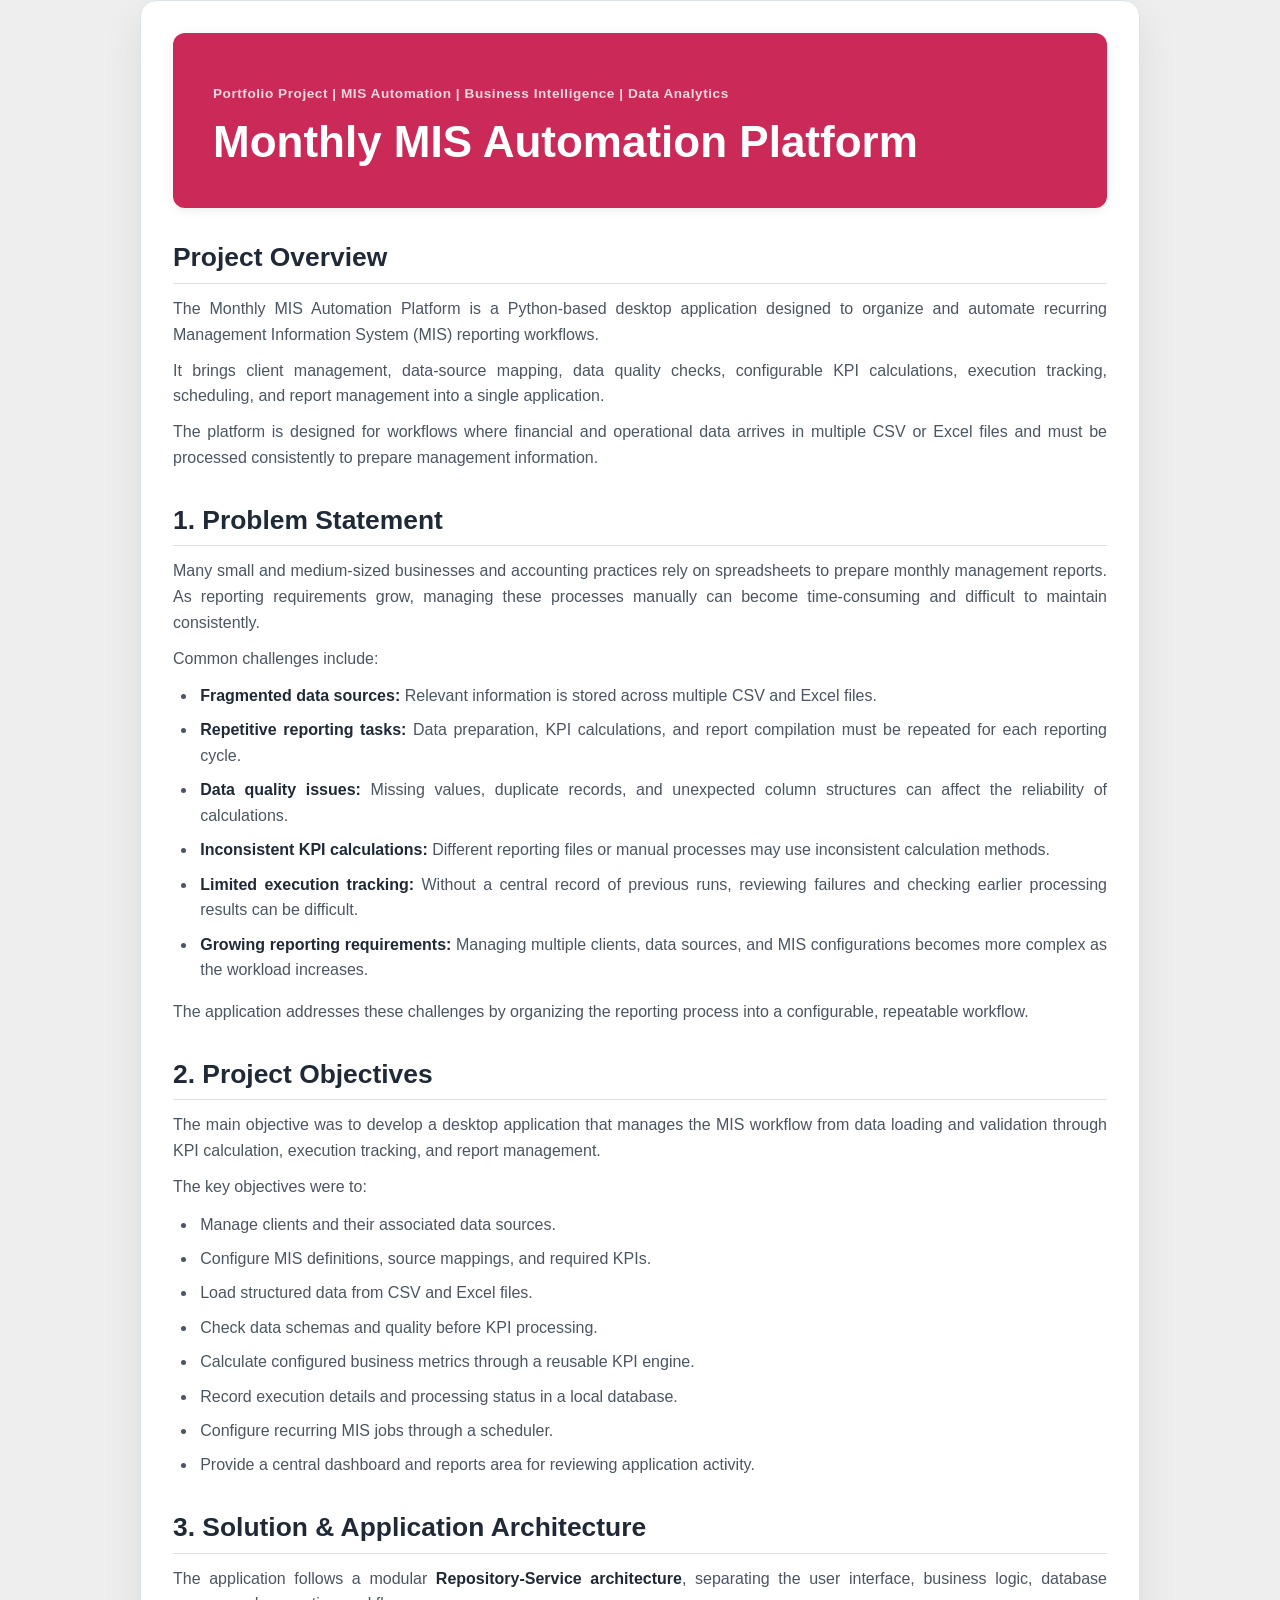
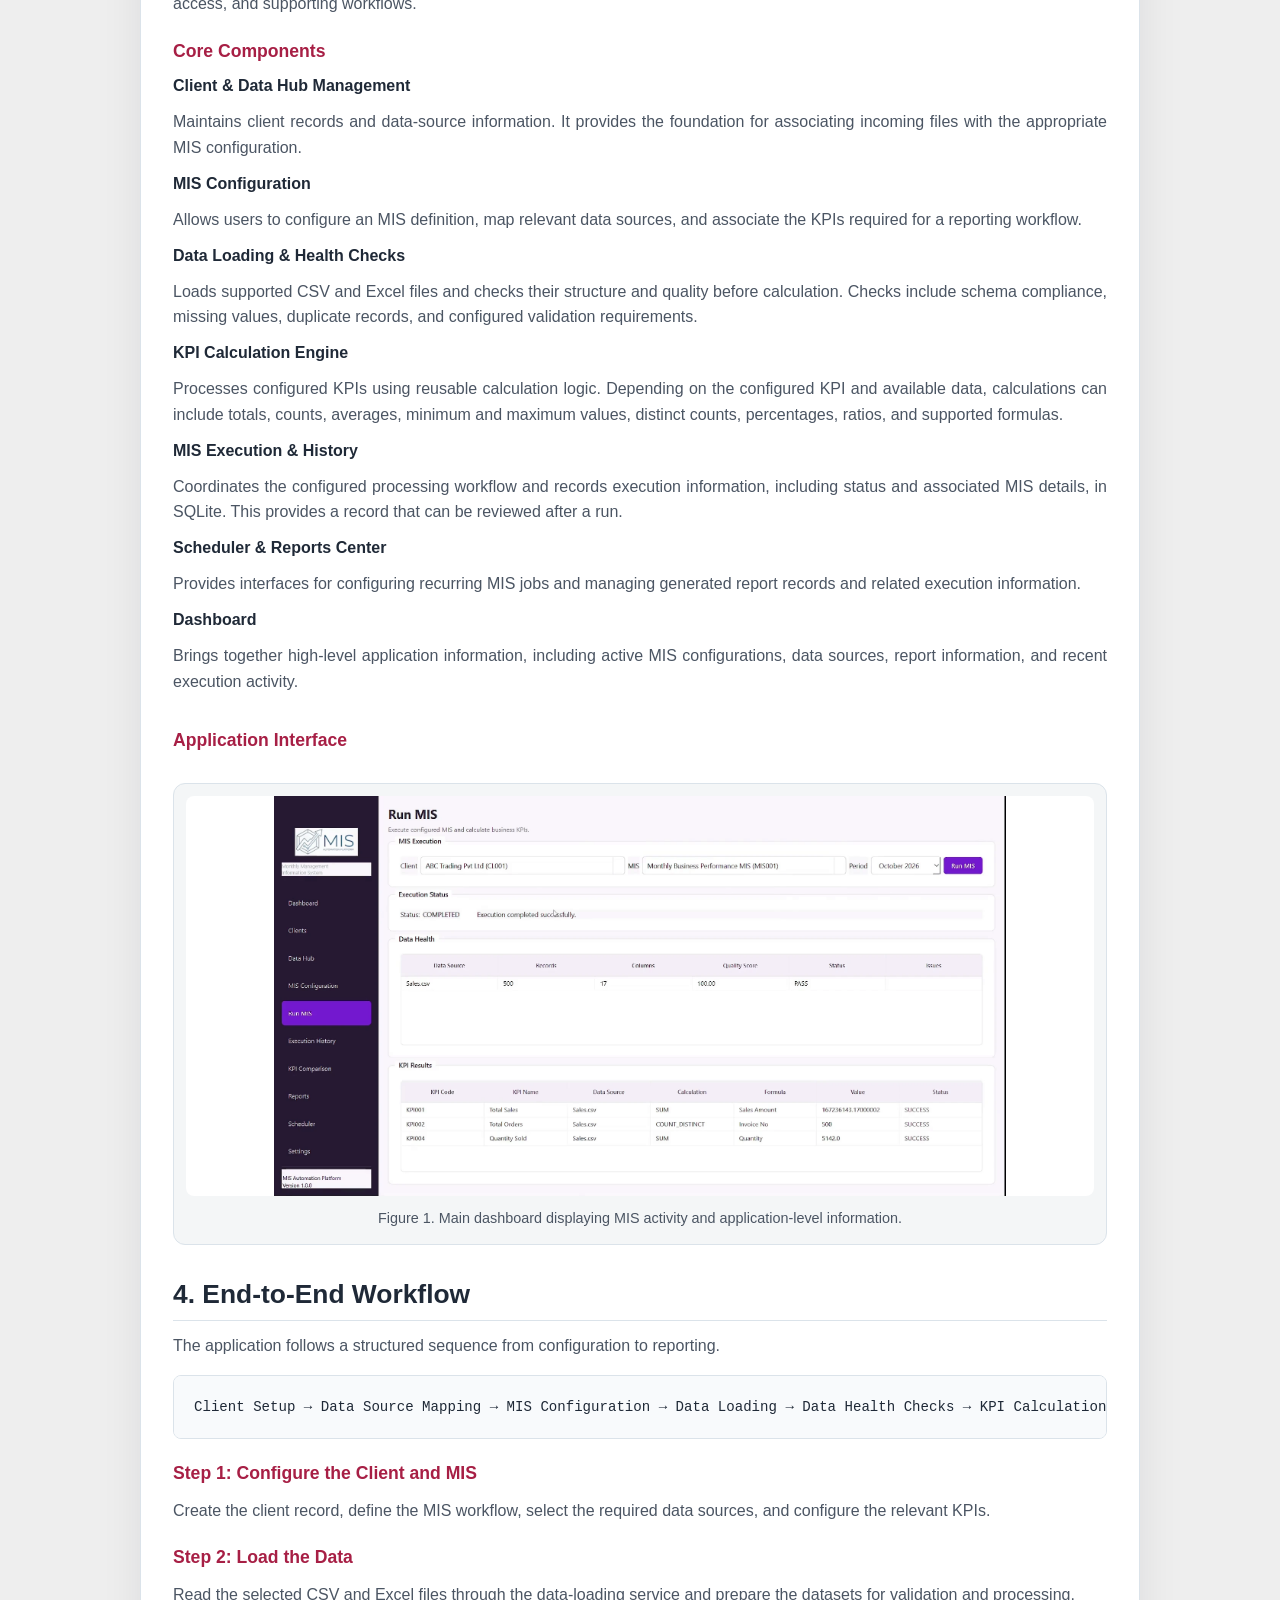
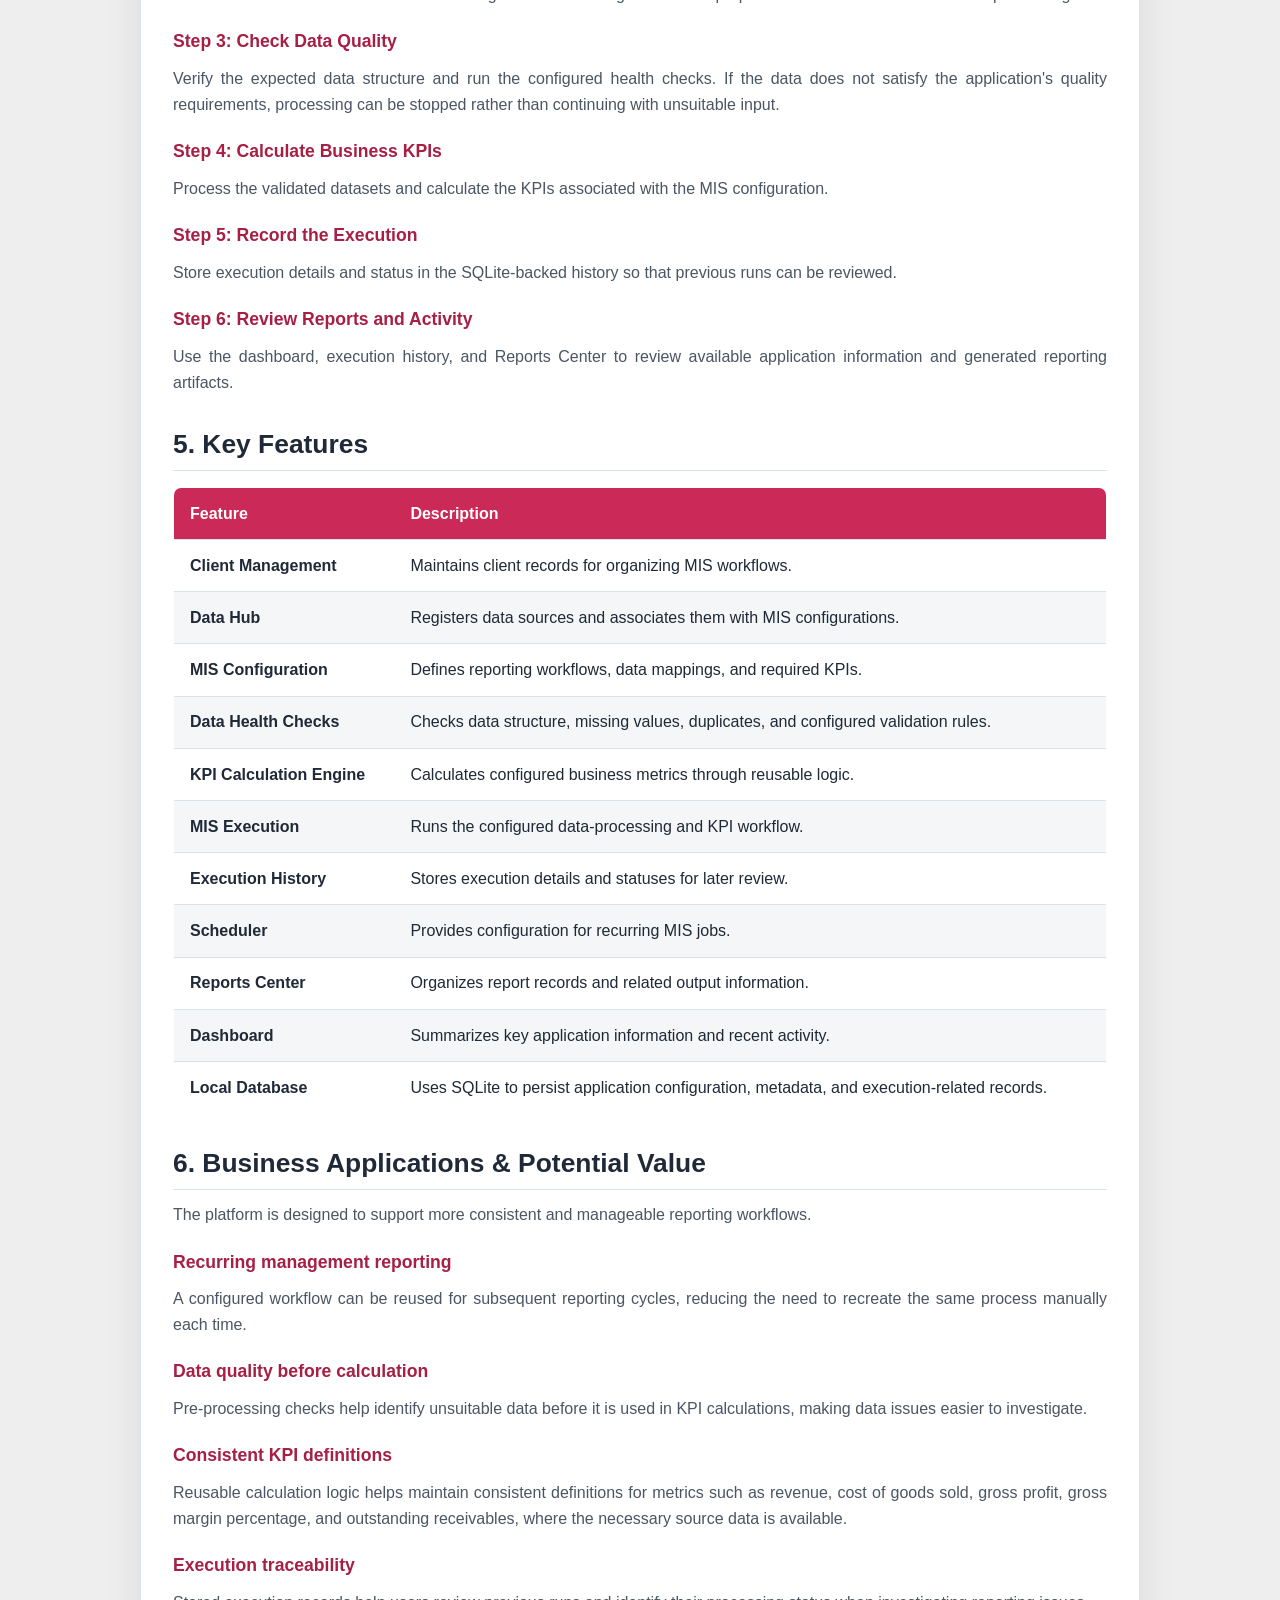
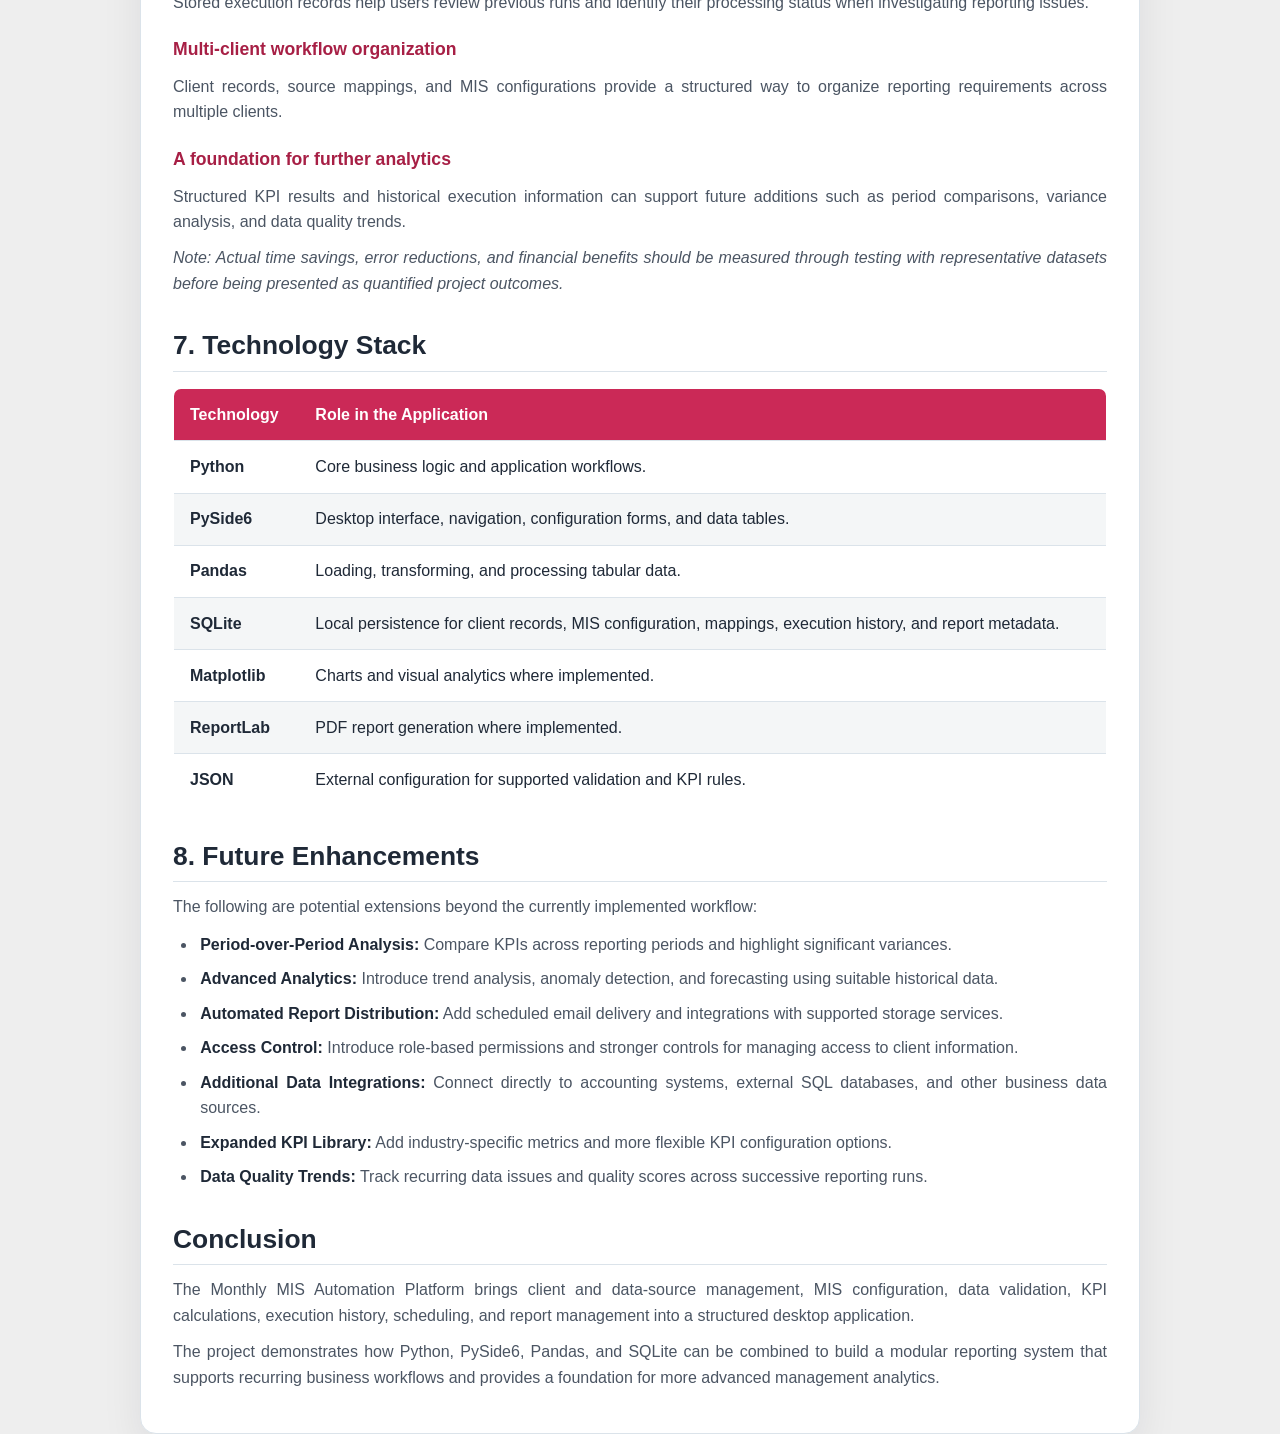
<file: projects/casestudy_misautomation.html>
<!DOCTYPE html>
<html lang="en">
<head>
  <meta charset="UTF-8">
  <meta name="viewport" content="width=device-width, initial-scale=1.0">
  <title>Case Study: Monthly MIS Automation Platform</title>
  <link rel="stylesheet" href="../css/style.css">
</head>
<body class="case-study-page">
  <article class="case-study-page">
    <div class="container">
      <header>
        <p class="meta-tags">Portfolio Project | MIS Automation | Business Intelligence | Data Analytics</p>
        <h1>Monthly MIS Automation Platform</h1>
      </header>

      <section>
        <h2>Project Overview</h2>
        <p>The Monthly MIS Automation Platform is a Python-based desktop application designed to organize and automate recurring Management Information System (MIS) reporting workflows.</p>
        <p>It brings client management, data-source mapping, data quality checks, configurable KPI calculations, execution tracking, scheduling, and report management into a single application.</p>
        <p>The platform is designed for workflows where financial and operational data arrives in multiple CSV or Excel files and must be processed consistently to prepare management information.</p>
      </section>

      <section>
        <h2>1. Problem Statement</h2>
        <p>Many small and medium-sized businesses and accounting practices rely on spreadsheets to prepare monthly management reports. As reporting requirements grow, managing these processes manually can become time-consuming and difficult to maintain consistently.</p>
        <p>Common challenges include:</p>
        <ul>
          <li><strong>Fragmented data sources:</strong> Relevant information is stored across multiple CSV and Excel files.</li>
          <li><strong>Repetitive reporting tasks:</strong> Data preparation, KPI calculations, and report compilation must be repeated for each reporting cycle.</li>
          <li><strong>Data quality issues:</strong> Missing values, duplicate records, and unexpected column structures can affect the reliability of calculations.</li>
          <li><strong>Inconsistent KPI calculations:</strong> Different reporting files or manual processes may use inconsistent calculation methods.</li>
          <li><strong>Limited execution tracking:</strong> Without a central record of previous runs, reviewing failures and checking earlier processing results can be difficult.</li>
          <li><strong>Growing reporting requirements:</strong> Managing multiple clients, data sources, and MIS configurations becomes more complex as the workload increases.</li>
        </ul>
        <p>The application addresses these challenges by organizing the reporting process into a configurable, repeatable workflow.</p>
      </section>

      <section>
        <h2>2. Project Objectives</h2>
        <p>The main objective was to develop a desktop application that manages the MIS workflow from data loading and validation through KPI calculation, execution tracking, and report management.</p>
        <p>The key objectives were to:</p>
        <ul>
          <li>Manage clients and their associated data sources.</li>
          <li>Configure MIS definitions, source mappings, and required KPIs.</li>
          <li>Load structured data from CSV and Excel files.</li>
          <li>Check data schemas and quality before KPI processing.</li>
          <li>Calculate configured business metrics through a reusable KPI engine.</li>
          <li>Record execution details and processing status in a local database.</li>
          <li>Configure recurring MIS jobs through a scheduler.</li>
          <li>Provide a central dashboard and reports area for reviewing application activity.</li>
        </ul>
      </section>

      <section>
        <h2>3. Solution &amp; Application Architecture</h2>
        <p>The application follows a modular <strong>Repository-Service architecture</strong>, separating the user interface, business logic, database access, and supporting workflows.</p>

        <h3>Core Components</h3>
        <h4>Client &amp; Data Hub Management</h4>
        <p>Maintains client records and data-source information. It provides the foundation for associating incoming files with the appropriate MIS configuration.</p>

        <h4>MIS Configuration</h4>
        <p>Allows users to configure an MIS definition, map relevant data sources, and associate the KPIs required for a reporting workflow.</p>

        <h4>Data Loading &amp; Health Checks</h4>
        <p>Loads supported CSV and Excel files and checks their structure and quality before calculation. Checks include schema compliance, missing values, duplicate records, and configured validation requirements.</p>

        <h4>KPI Calculation Engine</h4>
        <p>Processes configured KPIs using reusable calculation logic. Depending on the configured KPI and available data, calculations can include totals, counts, averages, minimum and maximum values, distinct counts, percentages, ratios, and supported formulas.</p>

        <h4>MIS Execution &amp; History</h4>
        <p>Coordinates the configured processing workflow and records execution information, including status and associated MIS details, in SQLite. This provides a record that can be reviewed after a run.</p>

        <h4>Scheduler &amp; Reports Center</h4>
        <p>Provides interfaces for configuring recurring MIS jobs and managing generated report records and related execution information.</p>

        <h4>Dashboard</h4>
        <p>Brings together high-level application information, including active MIS configurations, data sources, report information, and recent execution activity.</p>
      </section>

      <section>
        <h3>Application Interface</h3>
        <figure class="figure-container">
          <img src="../images/mis.webp" alt="Page displaying MIS activity and application-level information" width="800" height="400">
          <figcaption class="figure-caption">Figure 1. Main dashboard displaying MIS activity and application-level information.</figcaption>
        </figure>
      </section>

      <section>
        <h2>4. End-to-End Workflow</h2>
        <p>The application follows a structured sequence from configuration to reporting.</p>
        <pre>Client Setup → Data Source Mapping → MIS Configuration → Data Loading → Data Health Checks → KPI Calculation → Execution History → Reports &amp; Dashboard</pre>

        <h3>Step 1: Configure the Client and MIS</h3>
        <p>Create the client record, define the MIS workflow, select the required data sources, and configure the relevant KPIs.</p>

        <h3>Step 2: Load the Data</h3>
        <p>Read the selected CSV and Excel files through the data-loading service and prepare the datasets for validation and processing.</p>

        <h3>Step 3: Check Data Quality</h3>
        <p>Verify the expected data structure and run the configured health checks. If the data does not satisfy the application's quality requirements, processing can be stopped rather than continuing with unsuitable input.</p>

        <h3>Step 4: Calculate Business KPIs</h3>
        <p>Process the validated datasets and calculate the KPIs associated with the MIS configuration.</p>

        <h3>Step 5: Record the Execution</h3>
        <p>Store execution details and status in the SQLite-backed history so that previous runs can be reviewed.</p>

        <h3>Step 6: Review Reports and Activity</h3>
        <p>Use the dashboard, execution history, and Reports Center to review available application information and generated reporting artifacts.</p>
      </section>

      <section>
        <h2>5. Key Features</h2>
        <table>
          <thead>
            <tr><th>Feature</th><th>Description</th></tr>
          </thead>
          <tbody>
            <tr><td><strong>Client Management</strong></td><td>Maintains client records for organizing MIS workflows.</td></tr>
            <tr><td><strong>Data Hub</strong></td><td>Registers data sources and associates them with MIS configurations.</td></tr>
            <tr><td><strong>MIS Configuration</strong></td><td>Defines reporting workflows, data mappings, and required KPIs.</td></tr>
            <tr><td><strong>Data Health Checks</strong></td><td>Checks data structure, missing values, duplicates, and configured validation rules.</td></tr>
            <tr><td><strong>KPI Calculation Engine</strong></td><td>Calculates configured business metrics through reusable logic.</td></tr>
            <tr><td><strong>MIS Execution</strong></td><td>Runs the configured data-processing and KPI workflow.</td></tr>
            <tr><td><strong>Execution History</strong></td><td>Stores execution details and statuses for later review.</td></tr>
            <tr><td><strong>Scheduler</strong></td><td>Provides configuration for recurring MIS jobs.</td></tr>
            <tr><td><strong>Reports Center</strong></td><td>Organizes report records and related output information.</td></tr>
            <tr><td><strong>Dashboard</strong></td><td>Summarizes key application information and recent activity.</td></tr>
            <tr><td><strong>Local Database</strong></td><td>Uses SQLite to persist application configuration, metadata, and execution-related records.</td></tr>
          </tbody>
        </table>
      </section>

      <section>
        <h2>6. Business Applications &amp; Potential Value</h2>
        <p>The platform is designed to support more consistent and manageable reporting workflows.</p>

        <h3>Recurring management reporting</h3>
        <p>A configured workflow can be reused for subsequent reporting cycles, reducing the need to recreate the same process manually each time.</p>

        <h3>Data quality before calculation</h3>
        <p>Pre-processing checks help identify unsuitable data before it is used in KPI calculations, making data issues easier to investigate.</p>

        <h3>Consistent KPI definitions</h3>
        <p>Reusable calculation logic helps maintain consistent definitions for metrics such as revenue, cost of goods sold, gross profit, gross margin percentage, and outstanding receivables, where the necessary source data is available.</p>

        <h3>Execution traceability</h3>
        <p>Stored execution records help users review previous runs and identify their processing status when investigating reporting issues.</p>

        <h3>Multi-client workflow organization</h3>
        <p>Client records, source mappings, and MIS configurations provide a structured way to organize reporting requirements across multiple clients.</p>

        <h3>A foundation for further analytics</h3>
        <p>Structured KPI results and historical execution information can support future additions such as period comparisons, variance analysis, and data quality trends.</p>

        <p><em>Note: Actual time savings, error reductions, and financial benefits should be measured through testing with representative datasets before being presented as quantified project outcomes.</em></p>
      </section>

      <section>
        <h2>7. Technology Stack</h2>
        <table>
          <thead>
            <tr><th>Technology</th><th>Role in the Application</th></tr>
          </thead>
          <tbody>
            <tr><td><strong>Python</strong></td><td>Core business logic and application workflows.</td></tr>
            <tr><td><strong>PySide6</strong></td><td>Desktop interface, navigation, configuration forms, and data tables.</td></tr>
            <tr><td><strong>Pandas</strong></td><td>Loading, transforming, and processing tabular data.</td></tr>
            <tr><td><strong>SQLite</strong></td><td>Local persistence for client records, MIS configuration, mappings, execution history, and report metadata.</td></tr>
            <tr><td><strong>Matplotlib</strong></td><td>Charts and visual analytics where implemented.</td></tr>
            <tr><td><strong>ReportLab</strong></td><td>PDF report generation where implemented.</td></tr>
            <tr><td><strong>JSON</strong></td><td>External configuration for supported validation and KPI rules.</td></tr>
          </tbody>
        </table>
      </section>

      <section>
        <h2>8. Future Enhancements</h2>
        <p>The following are potential extensions beyond the currently implemented workflow:</p>
        <ul>
          <li><strong>Period-over-Period Analysis:</strong> Compare KPIs across reporting periods and highlight significant variances.</li>
          <li><strong>Advanced Analytics:</strong> Introduce trend analysis, anomaly detection, and forecasting using suitable historical data.</li>
          <li><strong>Automated Report Distribution:</strong> Add scheduled email delivery and integrations with supported storage services.</li>
          <li><strong>Access Control:</strong> Introduce role-based permissions and stronger controls for managing access to client information.</li>
          <li><strong>Additional Data Integrations:</strong> Connect directly to accounting systems, external SQL databases, and other business data sources.</li>
          <li><strong>Expanded KPI Library:</strong> Add industry-specific metrics and more flexible KPI configuration options.</li>
          <li><strong>Data Quality Trends:</strong> Track recurring data issues and quality scores across successive reporting runs.</li>
        </ul>
      </section>

      <section>
        <h2>Conclusion</h2>
        <p>The Monthly MIS Automation Platform brings client and data-source management, MIS configuration, data validation, KPI calculations, execution history, scheduling, and report management into a structured desktop application.</p>
        <p>The project demonstrates how Python, PySide6, Pandas, and SQLite can be combined to build a modular reporting system that supports recurring business workflows and provides a foundation for more advanced management analytics.</p>
      </section>
    </div>
  </article>
</body>
</html>
</file>
<file: css/style.css>
:root {
  --primary: #cb2957;
  --primary-dark: #a71f45;
  --bg: #eeeeee;
  --surface: #ffffff;
  --soft-surface: #f4f6f7;
  --text: #1f2937;
  --muted: #4b5563;
  --border: #dbe3ea;
  --shadow: rgba(15, 23, 42, 0.08);
  --input-bg: #ffffff;
  --thumbnail-bg: #f1f5f9;
  --thumbnail-hover: #eef2ff;
  --modal-close-bg: #f1f5f9;
  --fact-heading: #64748b;
  color-scheme: light;
}

* {
  box-sizing: border-box;
  margin: 0;
  padding: 0;
}

html {
  scroll-behavior: smooth;
}

body {
  margin: 0;
  font-family: 'Segoe UI', Tahoma, Geneva, Verdana, sans-serif;
  background: var(--bg);
  color: var(--text);
  line-height: 1.6;
}

p,
.page li,
.case-study-page li,
td,
.executive-summary {
  text-align: justify;
}

a {
  color: inherit;
  text-decoration: none;
}

img {
  display: block;
  max-width: 100%;
}

button,
input,
textarea {
  font: inherit;
}

header {
  position: sticky;
  top: 0;
  z-index: 30;
  background: var(--primary);
  box-shadow: 0 2px 12px rgba(0, 0, 0, 0.08);
}

.top-nav {
  max-width: 1200px;
  margin: 0 auto;
  padding: 1rem 1.5rem;
  display: flex;
  align-items: center;
  justify-content: space-between;
  gap: 1rem;
}

.logo {
  color: #f6f7fb;
  font-size: 1.5rem;
  font-weight: 700;
}

.nav-links {
  list-style: none;
  display: flex;
  align-items: center;
  gap: 1.5rem;
  flex-wrap: wrap;
}

.nav-link {
  color: #f6f7fb;
  font-weight: 600;
  transition: color 0.2s ease;
}

.nav-link:hover,
.nav-link.active {
  color: #111827;
}

.page {
  display: block;
  max-width: 1200px;
  margin: 2rem auto;
  padding: 2rem;
  background: var(--surface);
  border-radius: 12px;
  box-shadow: 0 8px 18px var(--shadow);
  scroll-margin-top: 6rem;
}

.content-section {
  display: flex;
  flex-direction: column;
  gap: 1.25rem;
}

.content-section.narrow {
  max-width: 800px;
  margin: 0 auto;
}

.contact-section {
  display: flex;
  flex-direction: column;
  gap: 2.5rem;
  max-width: 1000px;
  margin: 0 auto;
  scroll-margin-top: 6rem;
}

.contact-header {
  max-width: 760px;
  margin: 0 auto;
  text-align: center;
}

.section-label,
.contact-label {
  color: var(--primary);
  font-size: 0.8rem;
  font-weight: 700;
  letter-spacing: 0.12em;
}

.contact-header h2 {
  margin: 0.5rem 0 1rem;
  font-size: clamp(2rem, 5vw, 3rem);
  line-height: 1.2;
}

.contact-header h2 span {
  color: var(--primary);
}

.contact-header p {
  color: var(--muted);
  text-align: center;
}

.contact-header .contact-intro {
  margin-top: 0.75rem;
  color: var(--text);
  font-weight: 600;
}

.contact-options {
  display: grid;
  grid-template-columns: repeat(2, minmax(0, 1fr));
  gap: 1.25rem;
}

.contact-card {
  display: flex;
  align-items: flex-start;
  gap: 1.25rem;
  padding: 1.5rem;
  border: 1px solid var(--border);
  border-radius: 12px;
  background: var(--surface);
  box-shadow: 0 8px 18px var(--shadow);
  transition: transform 0.2s ease, box-shadow 0.2s ease, border-color 0.2s ease;
}

.contact-card:hover,
.contact-card:focus-visible {
  transform: translateY(-3px);
  border-color: var(--primary);
  box-shadow: 0 12px 24px var(--shadow);
}

.contact-card:focus-visible {
  outline: 2px solid var(--primary);
  outline-offset: 3px;
}

.contact-icon {
  display: inline-flex;
  flex: 0 0 3rem;
  width: 3rem;
  height: 3rem;
  align-items: center;
  justify-content: center;
  border-radius: 50%;
  background: rgba(203, 41, 87, 0.1);
  color: var(--primary);
  font-size: 1.5rem;
  font-weight: 700;
}

.linkedin-icon {
  font-size: 1.15rem;
}

.contact-card-content h3 {
  margin: 0.25rem 0 0.35rem;
}

.contact-card-content p,
.collaboration-item p {
  color: var(--muted);
  text-align: left;
}

.contact-action {
  display: inline-block;
  margin-top: 0.8rem;
  color: var(--primary);
  font-weight: 700;
}

.collaboration-grid {
  display: grid;
  grid-template-columns: repeat(3, minmax(0, 1fr));
  gap: 1.25rem;
}

.collaboration-item {
  display: flex;
  align-items: flex-start;
  gap: 0.85rem;
  padding: 1.1rem;
  border-radius: 10px;
  background: var(--soft-surface);
}

.collaboration-symbol {
  color: var(--primary);
  font-size: 1.4rem;
  line-height: 1.4;
}

.collaboration-item h3 {
  margin-bottom: 0.25rem;
  font-size: 1rem;
}

.contact-footer {
  padding-top: 1.25rem;
  border-top: 1px solid var(--border);
}

.contact-footer p {
  color: var(--muted);
  text-align: center;
}

.hero-container {
  display: flex;
  align-items: center;
  justify-content: space-between;
  gap: 2.5rem;
}

.hero-text {
  flex: 1.5;
}

.hero-text h3 {
  margin-bottom: 0.5rem;
  font-size: clamp(1.8rem, 2vw, 2.4rem);
}

.hero-text h4 {
  margin-bottom: 1rem;
  color: var(--muted);
}

.hero-image {
  flex: 1;
  display: flex;
  justify-content: center;
}

.hero-image img {
  width: min(100%, 480px);
  height: 500px;
  object-fit: cover;
  border-radius: 12px;
  box-shadow: 0 10px 25px rgba(0, 0, 0, 0.12);
}

.highlight-text {
  color: var(--primary);
  font-weight: 700;
  font-style: italic;
}

.grid-container,
.project-grid {
  display: grid;
  grid-template-columns: repeat(auto-fit, minmax(280px, 1fr));
  gap: 1.5rem;
}

.card,
.project-card,
.fact-card {
  background: var(--soft-surface);
  border: 1px solid var(--border);
  border-left: 4px solid var(--primary);
  border-radius: 10px;
  padding: 1.5rem;
}

.card h3,
.project-card h2 {
  margin-bottom: 1rem;
}

.card ul,
.card ol {
  padding-left: 1.25rem;
  display: grid;
  gap: 1rem;
}

.challenge-section {
  margin-bottom: 1.2rem;
}

.challenge-section h3 {
  margin-bottom: 0.5rem;
  color: var(--primary);
  text-transform: uppercase;
  letter-spacing: 0.05em;
  font-size: 0.85rem;
}

.thumbnail-grid {
  display: grid;
  grid-template-columns: repeat(auto-fit, minmax(220px, 1fr));
  gap: 1rem;
}

.thumbnail-box {
  background: var(--thumbnail-bg);
  border: 2px dashed var(--border);
  border-radius: 8px;
  padding: 1rem;
  cursor: pointer;
  text-align: center;
  transition: transform 0.2s ease, border-color 0.2s ease, background 0.2s ease;
}

.thumbnail-box:hover {
  transform: translateY(-2px);
  border-color: var(--primary);
  background: var(--thumbnail-hover);
}

.thumbnail-box span {
  display: inline-block;
  margin-top: 0.75rem;
  font-weight: 600;
}

.action-preview-thumb {
  width: 100%;
  height: 120px;
  object-fit: cover;
  border-radius: 6px;
  border: 1px solid var(--border);
}

.about-container {
  display: grid;
  grid-template-columns: 2fr 1fr;
  gap: 2rem;
  align-items: start;
}

.about-text h2 {
  margin-bottom: 0.75rem;
  font-size: clamp(2rem, 3vw, 2.4rem);
}

.about-text .subtitle {
  margin-bottom: 1.5rem;
  font-size: 1.1rem;
  color: var(--muted);
}

.about-text p {
  margin-bottom: 1rem;
  color: var(--muted);
}

.about-sidebar {
  display: flex;
  flex-direction: column;
  gap: 1rem;
  position: sticky;
  top: 90px;
}

.fact-card h3 {
  margin-bottom: 0.5rem;
  text-transform: uppercase;
  letter-spacing: 0.08em;
  font-size: 0.8rem;
  color: var(--fact-heading);
}

.modal-close {
  border: none;
  border-radius: 8px;
  cursor: pointer;
}

footer {
  background: var(--primary);
  color: #fff;
  text-align: center;
  padding: 1rem 1.5rem;
  margin-top: 2rem;
}

footer p {
  text-align: center;
}

.social-links {
  display: flex;
  justify-content: center;
  gap: 1rem;
  margin-top: 0.75rem;
}

.social-links a {
  display: inline-flex;
  width: 2.5rem;
  height: 2.5rem;
  align-items: center;
  justify-content: center;
  border: 1px solid rgba(255, 255, 255, 0.7);
  border-radius: 50%;
  color: #fff;
  font-weight: 700;
  transition: background 0.2s ease, color 0.2s ease;
}

.social-links a:hover,
.social-links a:focus-visible {
  background: #fff;
  color: var(--primary);
}

.contact-social-links {
  justify-content: flex-start;
  margin-top: 0;
}

.contact-social-links a {
  border-color: var(--primary);
  color: var(--primary);
}

.contact-social-links a:hover,
.contact-social-links a:focus-visible {
  background: var(--primary);
  color: #fff;
}

.modal-overlay {
  position: fixed;
  inset: 0;
  display: none;
  background: rgba(15, 23, 42, 0.75);
  padding: 1.5rem;
  justify-content: center;
  align-items: center;
  z-index: 1000;
}

.modal-overlay.active {
  display: flex;
}

.modal-content {
  position: relative;
  background: var(--surface);
  width: min(900px, 100%);
  max-height: 90vh;
  border-radius: 12px;
  padding: 2rem 1.5rem 1.5rem;
  overflow: auto;
  box-shadow: 0 18px 50px rgba(15, 23, 42, 0.25);
}

.modal-close {
  position: absolute;
  top: 0.85rem;
  right: 0.85rem;
  width: 2.5rem;
  height: 2.5rem;
  font-size: 1.5rem;
  background: var(--modal-close-bg);
  color: var(--text);
}

.modal-title {
  margin-bottom: 1rem;
}

.video-wrapper {
  position: relative;
  width: 100%;
  padding-bottom: 56.25%;
  background: #000;
  border-radius: 8px;
  overflow: hidden;
}

.video-wrapper video {
  position: absolute;
  inset: 0;
  width: 100%;
  height: 100%;
  object-fit: cover;
}

.case-study-frame-wrap {
  width: 100%;
  height: 75vh;
}

.case-study-frame-wrap iframe {
  width: 100%;
  height: 100%;
  border: 0;
  border-radius: 8px;
}

.modal-content.case-study-modal {
  width: min(1000px, 100%);
  padding: 3.75rem 1.5rem 1.5rem;
}

.modal-content.case-study-modal .modal-title {
  display: none;
}

.case-study-page .container {
  max-width: 1000px;
  margin: 0 auto;
  padding: clamp(1rem, 3vw, 2rem);
  background: var(--surface);
  border: 1px solid var(--border);
  border-radius: 16px;
  box-shadow: 0 16px 40px var(--shadow);
}

.case-study-page header {
  position: static;
  margin-bottom: 1.5rem;
  padding: clamp(1.5rem, 4vw, 2.5rem);
  border-radius: 12px;
  background: var(--primary);
  color: #fff;
}

.case-study-page header h1 {
  margin-top: 0.6rem;
  font-size: clamp(1.8rem, 4vw, 2.75rem);
  line-height: 1.2;
}

.case-study-page .meta-tags {
  color: rgba(255, 255, 255, 0.82);
  font-size: 0.85rem;
  font-weight: 600;
  letter-spacing: 0.04em;
}

.case-study-page .executive-summary {
  margin-bottom: 2rem;
  padding: 1.25rem 1.5rem;
  border: 1px solid rgba(203, 41, 87, 0.18);
  border-left: 4px solid var(--primary);
  border-radius: 8px;
  background: var(--soft-surface);
}

.case-study-page section {
  margin-top: 2rem;
}

.case-study-page h2 {
  margin: 2rem 0 0.75rem;
  padding-bottom: 0.45rem;
  border-bottom: 1px solid var(--border);
  color: var(--text);
  font-size: clamp(1.25rem, 2.5vw, 1.65rem);
  line-height: 1.35;
}

.case-study-page section h2 {
  margin-top: 0;
}

.case-study-page h3 {
  margin: 1.25rem 0 0.5rem;
  color: var(--primary-dark);
  font-size: 1.1rem;
}

.case-study-page p {
  margin: 0.65rem 0;
  color: var(--muted);
}

.case-study-page ul,
.case-study-page ol {
  display: grid;
  gap: 0.55rem;
  margin: 0.75rem 0 1rem;
  padding-left: 1.5rem;
  color: var(--muted);
}

.case-study-page li {
  padding-left: 0.2rem;
}

.case-study-page strong {
  color: var(--text);
}

.case-study-page .figure-container {
  margin: 1.75rem 0;
  padding: 0.75rem;
  border: 1px solid var(--border);
  border-radius: 12px;
  background: var(--soft-surface);
}

.case-study-page .figure-container img {
  width: 100%;
  max-height: 560px;
  object-fit: contain;
  border-radius: 8px;
  background: var(--surface);
}

.case-study-page .figure-caption {
  padding: 0.7rem 0.35rem 0.15rem;
  color: var(--muted);
  font-size: 0.9rem;
  text-align: center;
}

.case-study-page table {
  width: 100%;
  margin: 1rem 0 1.5rem;
  border-collapse: collapse;
  border: 1px solid var(--border);
  border-radius: 8px;
  overflow: hidden;
}

.case-study-page th,
.case-study-page td {
  padding: 0.8rem 1rem;
  border-bottom: 1px solid var(--border);
  vertical-align: top;
}

.case-study-page th {
  background: var(--primary);
  color: #fff;
  text-align: left;
}

.case-study-page td {
  text-align: justify;
}

.case-study-page tr:nth-child(even) td {
  background: var(--soft-surface);
}

.case-study-page pre {
  margin: 1rem 0;
  padding: 1.25rem;
  border: 1px solid var(--border);
  border-radius: 8px;
  background: #f8fafc;
  color: var(--text);
  font: 0.88rem/1.6 Consolas, 'Courier New', monospace;
  overflow-x: auto;
}

@media (max-width: 768px) {
  p,
  .page li,
  .case-study-page li,
  td,
  .executive-summary {
    text-align: left;
  }

  .top-nav {
    flex-direction: column;
    padding-top: 1.25rem;
    padding-bottom: 1.25rem;
  }

  .nav-links {
    justify-content: center;
  }

  .hero-container,
  .about-container {
    grid-template-columns: 1fr;
    display: grid;
  }

  .hero-text,
  .hero-image {
    flex: 1 1 auto;
  }

  .page {
    padding: 1.25rem;
  }

  .contact-section {
    gap: 1.75rem;
  }

  .contact-options,
  .collaboration-grid {
    grid-template-columns: 1fr;
  }

  .about-sidebar {
    position: static;
  }

  .case-study-page .container {
    padding: 1rem;
  }

  .modal-content.case-study-modal {
    padding: 3.5rem 0.75rem 0.75rem;
  }

  .case-study-page header {
    padding: 1.25rem;
  }

  .case-study-page table {
    font-size: 0.9rem;
  }

  .case-study-page th,
  .case-study-page td {
    padding: 0.65rem;
  }
}
</file>
